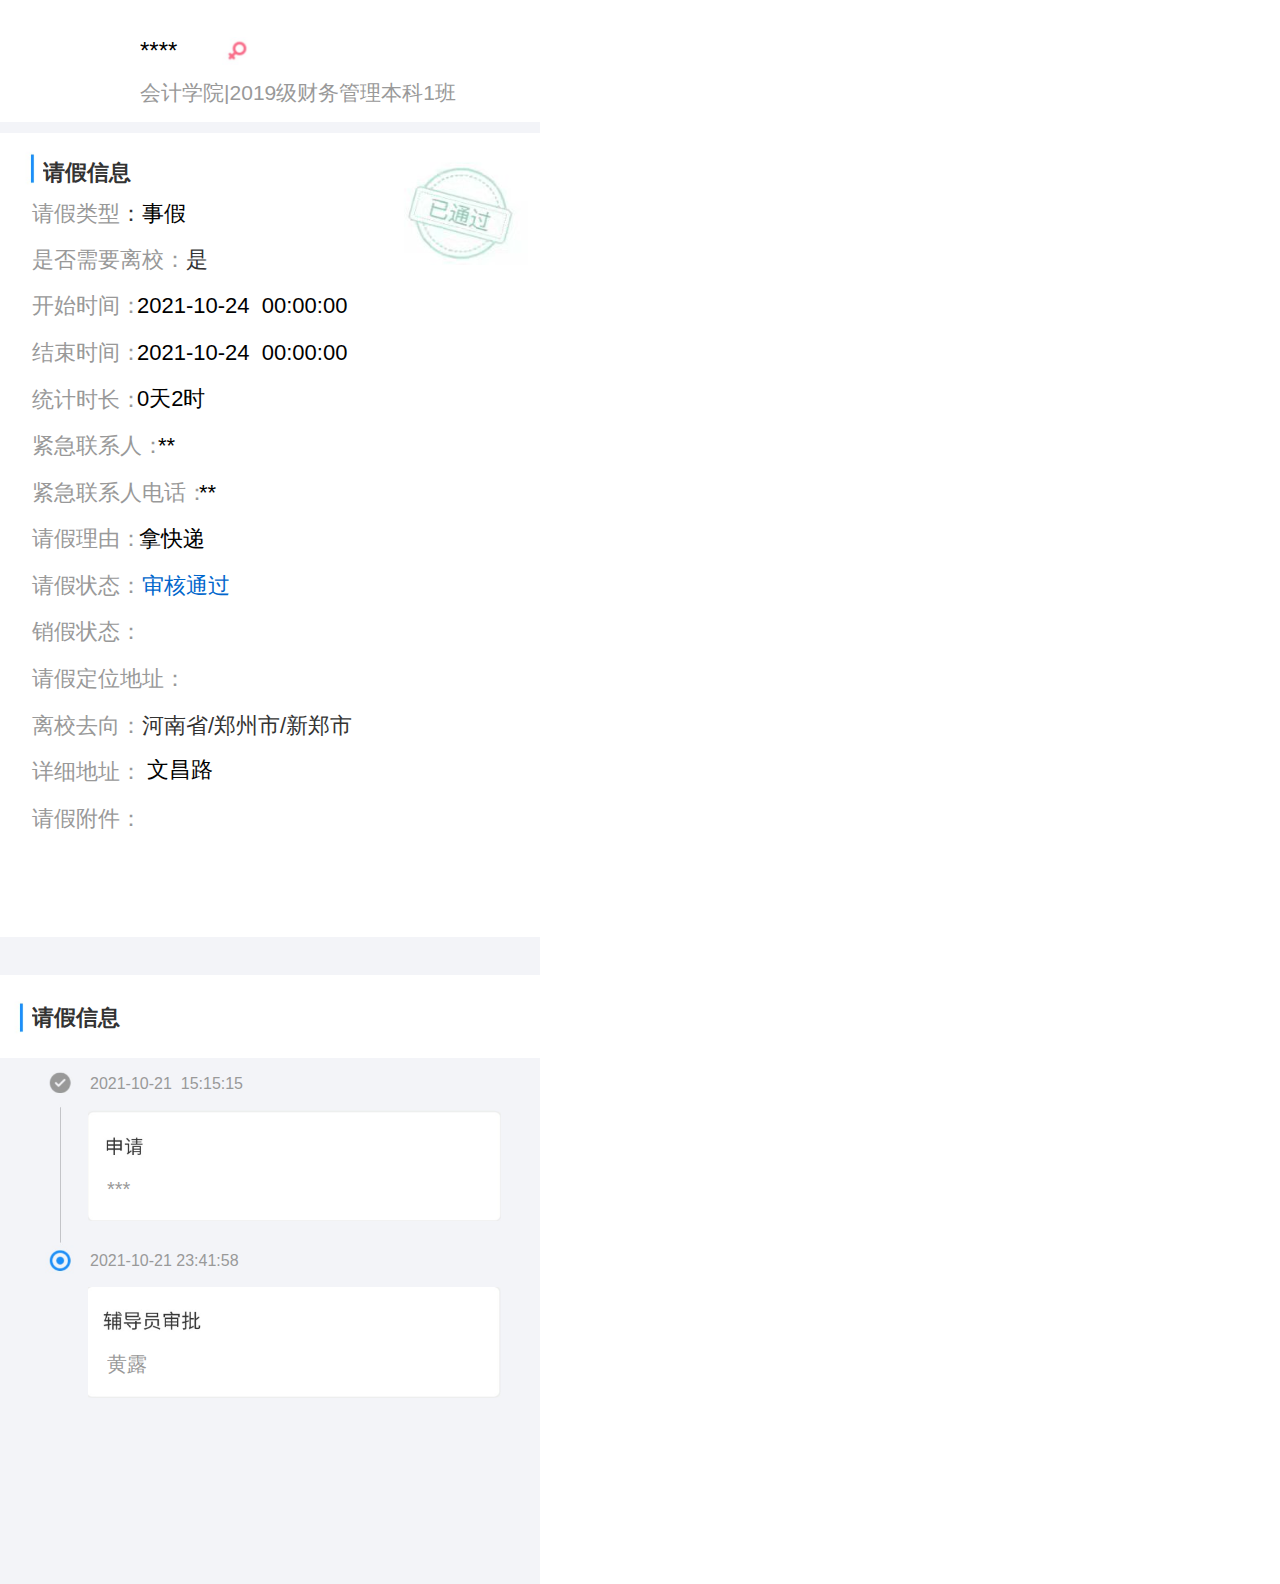
<file: page1.html>
﻿<!DOCTYPE html>
<html>
  <head>
    <title>page1</title>
    <meta http-equiv="X-UA-Compatible" content="IE=edge"/>
    <meta http-equiv="content-type" content="text/html; charset=utf-8"/>
    <meta name="viewport" content="width=540"/>
    <meta name="apple-mobile-web-app-capable" content="yes"/>
    <link href="resources/css/jquery-ui-themes.css" type="text/css" rel="stylesheet"/>
    <link href="resources/css/axure_rp_page.css" type="text/css" rel="stylesheet"/>
    <link href="data/styles.css" type="text/css" rel="stylesheet"/>
    <link href="files/page1/styles.css" type="text/css" rel="stylesheet"/>
    <script src="resources/scripts/jquery-1.7.1.min.js"></script>
    <script src="resources/scripts/jquery-ui-1.8.10.custom.min.js"></script>
    <script src="resources/scripts/axure/axQuery.js"></script>
    <script src="resources/scripts/axure/globals.js"></script>
    <script src="resources/scripts/axutils.js"></script>
    <script src="resources/scripts/axure/annotation.js"></script>
    <script src="resources/scripts/axure/axQuery.std.js"></script>
    <script src="resources/scripts/axure/doc.js"></script>
    <script src="data/document.js"></script>
    <script src="resources/scripts/messagecenter.js"></script>
    <script src="resources/scripts/axure/events.js"></script>
    <script src="resources/scripts/axure/recording.js"></script>
    <script src="resources/scripts/axure/action.js"></script>
    <script src="resources/scripts/axure/expr.js"></script>
    <script src="resources/scripts/axure/geometry.js"></script>
    <script src="resources/scripts/axure/flyout.js"></script>
    <script src="resources/scripts/axure/ie.js"></script>
    <script src="resources/scripts/axure/model.js"></script>
    <script src="resources/scripts/axure/repeater.js"></script>
    <script src="resources/scripts/axure/sto.js"></script>
    <script src="resources/scripts/axure/utils.temp.js"></script>
    <script src="resources/scripts/axure/variables.js"></script>
    <script src="resources/scripts/axure/drag.js"></script>
    <script src="resources/scripts/axure/move.js"></script>
    <script src="resources/scripts/axure/visibility.js"></script>
    <script src="resources/scripts/axure/style.js"></script>
    <script src="resources/scripts/axure/adaptive.js"></script>
    <script src="resources/scripts/axure/tree.js"></script>
    <script src="resources/scripts/axure/init.temp.js"></script>
    <script src="files/page1/data.js"></script>
    <script src="resources/scripts/axure/legacy.js"></script>
    <script src="resources/scripts/axure/viewer.js"></script>
    <script src="resources/scripts/axure/math.js"></script>
    <script type="text/javascript">
      $axure.utils.getTransparentGifPath = function() { return 'resources/images/transparent.gif'; };
      $axure.utils.getOtherPath = function() { return 'resources/Other.html'; };
      $axure.utils.getReloadPath = function() { return 'resources/reload.html'; };
    </script>
  </head>
  <body>
    <div id="base" class="">

      <!-- Unnamed (矩形) -->
      <div id="u0" class="ax_default box_1">
        <div id="u0_div" class=""></div>
        <!-- Unnamed () -->
        <div id="u1" class="text" style="display: none; visibility: hidden">
          <p><span></span></p>
        </div>
      </div>

      <!-- Unnamed (矩形) -->
      <div id="u2" class="ax_default label">
        <div id="u2_div" class=""></div>
        <!-- Unnamed () -->
        <div id="u3" class="text" style="visibility: visible;">
          <p><span>请假信息</span></p>
        </div>
      </div>

      <!-- Unnamed (矩形) -->
      <div id="u4" class="ax_default label">
        <div id="u4_div" class=""></div>
        <!-- Unnamed () -->
        <div id="u5" class="text" style="visibility: visible;">
          <p><span>结束时间：</span></p>
        </div>
      </div>

      <!-- Unnamed (矩形) -->
      <div id="u6" class="ax_default label">
        <div id="u6_div" class=""></div>
        <!-- Unnamed () -->
        <div id="u7" class="text" style="visibility: visible;">
          <p><span>开始时间：</span></p>
        </div>
      </div>

      <!-- Unnamed (矩形) -->
      <div id="u8" class="ax_default label">
        <div id="u8_div" class=""></div>
        <!-- Unnamed () -->
        <div id="u9" class="text" style="visibility: visible;">
          <p><span style="color:#999999;">请假类型</span><span>：</span><span style="color:#000000;">事假</span></p>
        </div>
      </div>

      <!-- Unnamed (矩形) -->
      <div id="u10" class="ax_default label">
        <div id="u10_div" class=""></div>
        <!-- Unnamed () -->
        <div id="u11" class="text" style="visibility: visible;">
          <p><span style="color:#999999;">是否需要离校：</span><span>是</span></p>
        </div>
      </div>

      <!-- Unnamed (矩形) -->
      <div id="u12" class="ax_default label">
        <div id="u12_div" class=""></div>
        <!-- Unnamed () -->
        <div id="u13" class="text" style="visibility: visible;">
          <p><span>统计时长：</span></p>
        </div>
      </div>

      <!-- Unnamed (矩形) -->
      <div id="u14" class="ax_default label">
        <div id="u14_div" class=""></div>
        <!-- Unnamed () -->
        <div id="u15" class="text" style="visibility: visible;">
          <p><span>请假定位地址：</span></p>
        </div>
      </div>

      <!-- Unnamed (矩形) -->
      <div id="u16" class="ax_default label">
        <div id="u16_div" class=""></div>
        <!-- Unnamed () -->
        <div id="u17" class="text" style="visibility: visible;">
          <p><span>销假状态：</span></p>
        </div>
      </div>

      <!-- Unnamed (矩形) -->
      <div id="u18" class="ax_default label">
        <div id="u18_div" class=""></div>
        <!-- Unnamed () -->
        <div id="u19" class="text" style="visibility: visible;">
          <p><span>紧急联系人：</span></p>
        </div>
      </div>

      <!-- Unnamed (矩形) -->
      <div id="u20" class="ax_default label">
        <div id="u20_div" class=""></div>
        <!-- Unnamed () -->
        <div id="u21" class="text" style="visibility: visible;">
          <p><span style="color:#999999;">请假状态：</span><span style="color:#0066CC;">审核通过</span></p>
        </div>
      </div>

      <!-- Unnamed (矩形) -->
      <div id="u22" class="ax_default label">
        <div id="u22_div" class=""></div>
        <!-- Unnamed () -->
        <div id="u23" class="text" style="visibility: visible;">
          <p><span>请假理由：</span></p>
        </div>
      </div>

      <!-- Unnamed (矩形) -->
      <div id="u24" class="ax_default label">
        <div id="u24_div" class=""></div>
        <!-- Unnamed () -->
        <div id="u25" class="text" style="visibility: visible;">
          <p><span>详细地址：</span></p>
        </div>
      </div>

      <!-- Unnamed (矩形) -->
      <div id="u26" class="ax_default label">
        <div id="u26_div" class=""></div>
        <!-- Unnamed () -->
        <div id="u27" class="text" style="visibility: visible;">
          <p><span style="color:#999999;">离校去向：</span><span>河南省/郑州市/新郑市</span></p>
        </div>
      </div>

      <!-- Unnamed (矩形) -->
      <div id="u28" class="ax_default label">
        <div id="u28_div" class=""></div>
        <!-- Unnamed () -->
        <div id="u29" class="text" style="visibility: visible;">
          <p><span>请假附件：</span></p>
        </div>
      </div>

      <!-- Unnamed (矩形) -->
      <div id="u30" class="ax_default box_1">
        <div id="u30_div" class=""></div>
        <!-- Unnamed () -->
        <div id="u31" class="text" style="display: none; visibility: hidden">
          <p><span></span></p>
        </div>
      </div>

      <!-- Unnamed (矩形) -->
      <div id="u32" class="ax_default box_1">
        <div id="u32_div" class=""></div>
        <!-- Unnamed () -->
        <div id="u33" class="text" style="display: none; visibility: hidden">
          <p><span></span></p>
        </div>
      </div>

      <!-- Unnamed (矩形) -->
      <div id="u34" class="ax_default box_1">
        <div id="u34_div" class=""></div>
        <!-- Unnamed () -->
        <div id="u35" class="text" style="display: none; visibility: hidden">
          <p><span></span></p>
        </div>
      </div>

      <!-- Unnamed (矩形) -->
      <div id="u36" class="ax_default label">
        <div id="u36_div" class=""></div>
        <!-- Unnamed () -->
        <div id="u37" class="text" style="visibility: visible;">
          <p><span>请假信息</span></p>
        </div>
      </div>

      <!-- Unnamed (垂直线) -->
      <div id="u38" class="ax_default line">
        <img id="u38_img" class="img " src="images/page1/u38.png"/>
        <!-- Unnamed () -->
        <div id="u39" class="text" style="display: none; visibility: hidden">
          <p><span></span></p>
        </div>
      </div>

      <!-- Unnamed (矩形) -->
      <div id="u40" class="ax_default label">
        <div id="u40_div" class=""></div>
        <!-- Unnamed () -->
        <div id="u41" class="text" style="display: none; visibility: hidden">
          <p><span></span></p>
        </div>
      </div>

      <!-- Unnamed (矩形) -->
      <div id="u42" class="ax_default label">
        <div id="u42_div" class=""></div>
        <!-- Unnamed () -->
        <div id="u43" class="text" style="visibility: visible;">
          <p><span>会计学院|2019级财务管理本科1班</span></p>
        </div>
      </div>

      <!-- Unnamed (文本框) -->
      <div id="u44" class="ax_default text_field">
        <input id="u44_input" type="text" value="2021-10-24&nbsp; 00:00:00"/>
      </div>

      <!-- Unnamed (文本框) -->
      <div id="u45" class="ax_default text_field">
        <input id="u45_input" type="text" value="2021-10-24&nbsp; 00:00:00"/>
      </div>

      <!-- Unnamed (文本框) -->
      <div id="u46" class="ax_default text_field">
        <input id="u46_input" type="text" value="**"/>
      </div>

      <!-- Unnamed (文本框) -->
      <div id="u47" class="ax_default text_field">
        <input id="u47_input" type="text" value="拿快递"/>
      </div>

      <!-- Unnamed (文本框) -->
      <div id="u48" class="ax_default text_field">
        <input id="u48_input" type="text" value=""/>
      </div>

      <!-- Unnamed (文本框) -->
      <div id="u49" class="ax_default text_field">
        <input id="u49_input" type="text" value=""/>
      </div>

      <!-- Unnamed (文本框) -->
      <div id="u50" class="ax_default text_field">
        <input id="u50_input" type="text" value="0天2时"/>
      </div>

      <!-- Unnamed (文本框) -->
      <div id="u51" class="ax_default text_field">
        <input id="u51_input" type="text" value="****"/>
      </div>

      <!-- Unnamed (图片) -->
      <div id="u52" class="ax_default image">
        <img id="u52_img" class="img " src="images/page1/u52.png"/>
        <!-- Unnamed () -->
        <div id="u53" class="text" style="display: none; visibility: hidden">
          <p><span></span></p>
        </div>
      </div>

      <!-- Unnamed (矩形) -->
      <div id="u54" class="ax_default box_3">
        <div id="u54_div" class=""></div>
        <!-- Unnamed () -->
        <div id="u55" class="text" style="display: none; visibility: hidden">
          <p><span></span></p>
        </div>
      </div>

      <!-- Unnamed (图片) -->
      <div id="u56" class="ax_default image">
        <img id="u56_img" class="img " src="images/page1/u56.png"/>
        <!-- Unnamed () -->
        <div id="u57" class="text" style="display: none; visibility: hidden">
          <p><span></span></p>
        </div>
      </div>

      <!-- Unnamed (矩形) -->
      <div id="u58" class="ax_default box_3">
        <div id="u58_div" class=""></div>
        <!-- Unnamed () -->
        <div id="u59" class="text" style="display: none; visibility: hidden">
          <p><span></span></p>
        </div>
      </div>

      <!-- Unnamed (图片) -->
      <div id="u60" class="ax_default image">
        <img id="u60_img" class="img " src="images/page1/u56.png"/>
        <!-- Unnamed () -->
        <div id="u61" class="text" style="display: none; visibility: hidden">
          <p><span></span></p>
        </div>
      </div>

      <!-- Unnamed (矩形) -->
      <div id="u62" class="ax_default box_3">
        <div id="u62_div" class=""></div>
        <!-- Unnamed () -->
        <div id="u63" class="text" style="display: none; visibility: hidden">
          <p><span></span></p>
        </div>
      </div>

      <!-- Unnamed (图片) -->
      <div id="u64" class="ax_default image">
        <img id="u64_img" class="img " src="images/page1/u64.png"/>
        <!-- Unnamed () -->
        <div id="u65" class="text" style="display: none; visibility: hidden">
          <p><span></span></p>
        </div>
      </div>

      <!-- Unnamed (图片) -->
      <div id="u66" class="ax_default image">
        <img id="u66_img" class="img " src="images/page1/u66.png"/>
        <!-- Unnamed () -->
        <div id="u67" class="text" style="display: none; visibility: hidden">
          <p><span></span></p>
        </div>
      </div>

      <!-- Unnamed (图片) -->
      <div id="u68" class="ax_default image">
        <img id="u68_img" class="img " src="images/page1/u68.png"/>
        <!-- Unnamed () -->
        <div id="u69" class="text" style="display: none; visibility: hidden">
          <p><span></span></p>
        </div>
      </div>

      <!-- Unnamed (图片) -->
      <div id="u70" class="ax_default image">
        <img id="u70_img" class="img " src="images/page1/u70.png"/>
        <!-- Unnamed () -->
        <div id="u71" class="text" style="display: none; visibility: hidden">
          <p><span></span></p>
        </div>
      </div>

      <!-- Unnamed (文本框) -->
      <div id="u72" class="ax_default text_field">
        <input id="u72_input" type="text" value="2021-10-21&nbsp; 15:15:15"/>
      </div>

      <!-- Unnamed (文本框) -->
      <div id="u73" class="ax_default text_field">
        <input id="u73_input" type="text" value="2021-10-21 23:41:58"/>
      </div>

      <!-- Unnamed (图片) -->
      <div id="u74" class="ax_default image">
        <img id="u74_img" class="img " src="images/page1/u68.png"/>
        <!-- Unnamed () -->
        <div id="u75" class="text" style="display: none; visibility: hidden">
          <p><span></span></p>
        </div>
      </div>

      <!-- Unnamed (文本框) -->
      <div id="u76" class="ax_default text_field">
        <input id="u76_input" type="text" value="***"/>
      </div>

      <!-- Unnamed (文本框) -->
      <div id="u77" class="ax_default text_field">
        <input id="u77_input" type="text" value="黄露"/>
      </div>

      <!-- Unnamed (图片) -->
      <div id="u78" class="ax_default image">
        <img id="u78_img" class="img " src="images/page1/u78.png"/>
        <!-- Unnamed () -->
        <div id="u79" class="text" style="display: none; visibility: hidden">
          <p><span></span></p>
        </div>
      </div>

      <!-- Unnamed (矩形) -->
      <div id="u80" class="ax_default label">
        <div id="u80_div" class=""></div>
        <!-- Unnamed () -->
        <div id="u81" class="text" style="visibility: visible;">
          <p><span>紧急联系人电话：</span></p>
        </div>
      </div>

      <!-- Unnamed (文本框) -->
      <div id="u82" class="ax_default text_field">
        <input id="u82_input" type="text" value="**"/>
      </div>

      <!-- Unnamed (图片) -->
      <div id="u83" class="ax_default image">
        <img id="u83_img" class="img " src="images/page1/u83.png"/>
        <!-- Unnamed () -->
        <div id="u84" class="text" style="display: none; visibility: hidden">
          <p><span></span></p>
        </div>
      </div>

      <!-- Unnamed (文本框) -->
      <div id="u85" class="ax_default text_field">
        <input id="u85_input" type="text" value="文昌路"/>
      </div>
    </div>
  </body>
</html>
</file>
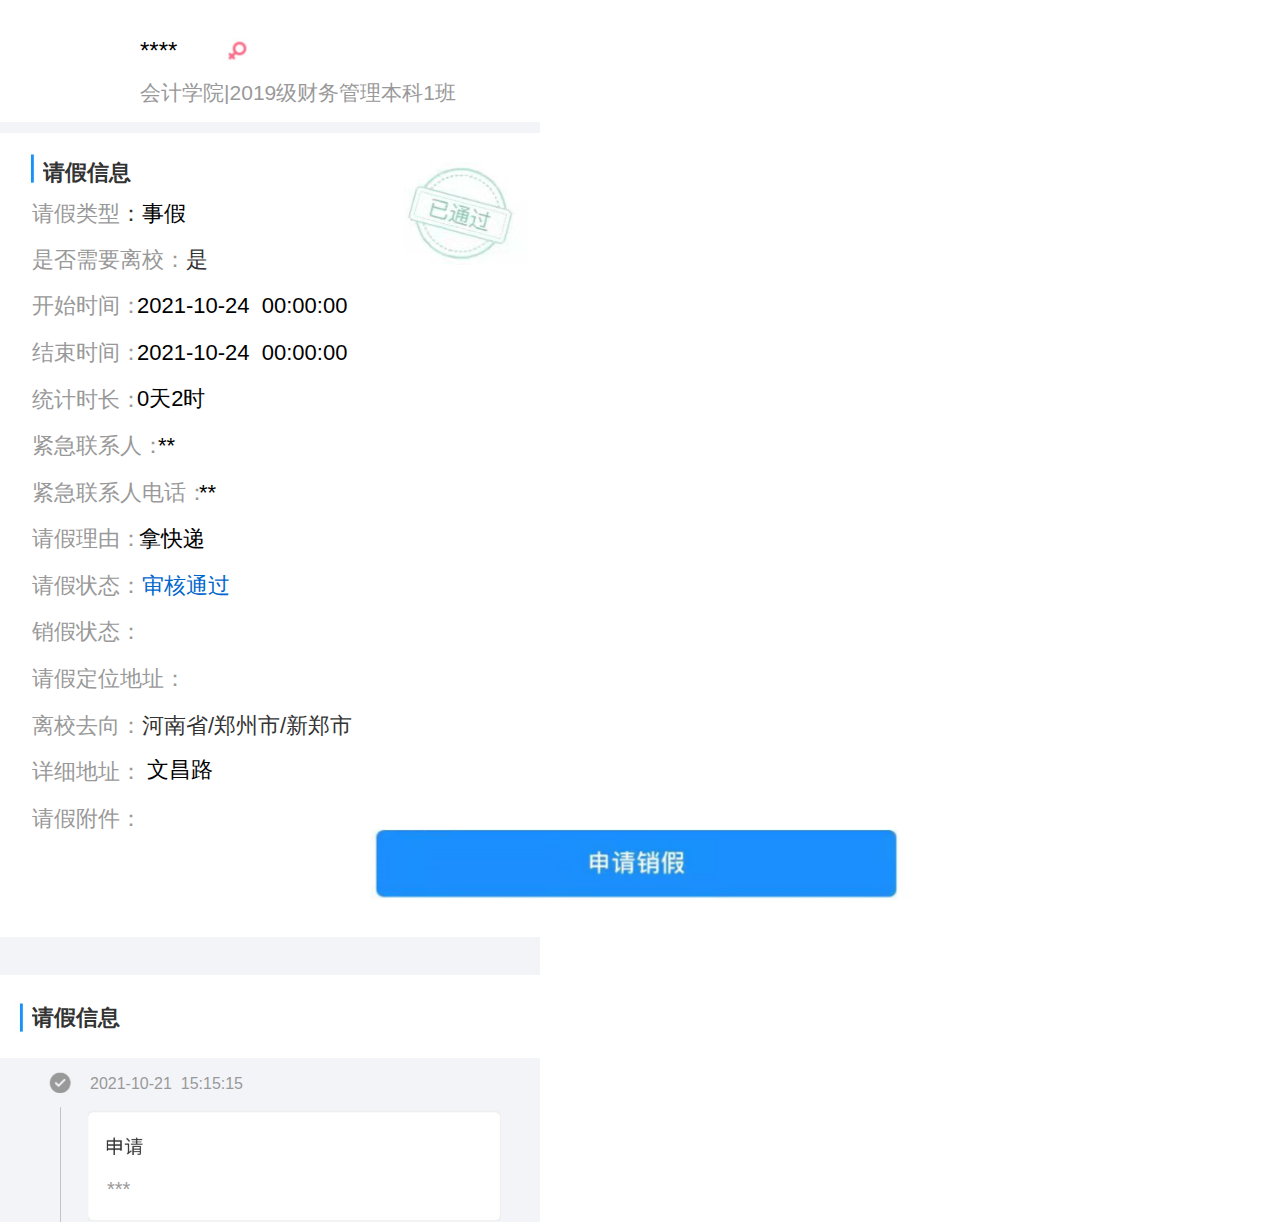
<file: page2.html>
﻿<!DOCTYPE html>
<html>
  <head>
    <title>page2</title>
    <meta http-equiv="X-UA-Compatible" content="IE=edge"/>
    <meta http-equiv="content-type" content="text/html; charset=utf-8"/>
    <meta name="viewport" content="width=540"/>
    <meta name="apple-mobile-web-app-capable" content="yes"/>
    <link href="resources/css/jquery-ui-themes.css" type="text/css" rel="stylesheet"/>
    <link href="resources/css/axure_rp_page.css" type="text/css" rel="stylesheet"/>
    <link href="data/styles.css" type="text/css" rel="stylesheet"/>
    <link href="files/page2/styles.css" type="text/css" rel="stylesheet"/>
    <script src="resources/scripts/jquery-1.7.1.min.js"></script>
    <script src="resources/scripts/jquery-ui-1.8.10.custom.min.js"></script>
    <script src="resources/scripts/axure/axQuery.js"></script>
    <script src="resources/scripts/axure/globals.js"></script>
    <script src="resources/scripts/axutils.js"></script>
    <script src="resources/scripts/axure/annotation.js"></script>
    <script src="resources/scripts/axure/axQuery.std.js"></script>
    <script src="resources/scripts/axure/doc.js"></script>
    <script src="data/document.js"></script>
    <script src="resources/scripts/messagecenter.js"></script>
    <script src="resources/scripts/axure/events.js"></script>
    <script src="resources/scripts/axure/recording.js"></script>
    <script src="resources/scripts/axure/action.js"></script>
    <script src="resources/scripts/axure/expr.js"></script>
    <script src="resources/scripts/axure/geometry.js"></script>
    <script src="resources/scripts/axure/flyout.js"></script>
    <script src="resources/scripts/axure/ie.js"></script>
    <script src="resources/scripts/axure/model.js"></script>
    <script src="resources/scripts/axure/repeater.js"></script>
    <script src="resources/scripts/axure/sto.js"></script>
    <script src="resources/scripts/axure/utils.temp.js"></script>
    <script src="resources/scripts/axure/variables.js"></script>
    <script src="resources/scripts/axure/drag.js"></script>
    <script src="resources/scripts/axure/move.js"></script>
    <script src="resources/scripts/axure/visibility.js"></script>
    <script src="resources/scripts/axure/style.js"></script>
    <script src="resources/scripts/axure/adaptive.js"></script>
    <script src="resources/scripts/axure/tree.js"></script>
    <script src="resources/scripts/axure/init.temp.js"></script>
    <script src="files/page2/data.js"></script>
    <script src="resources/scripts/axure/legacy.js"></script>
    <script src="resources/scripts/axure/viewer.js"></script>
    <script src="resources/scripts/axure/math.js"></script>
    <script type="text/javascript">
      $axure.utils.getTransparentGifPath = function() { return 'resources/images/transparent.gif'; };
      $axure.utils.getOtherPath = function() { return 'resources/Other.html'; };
      $axure.utils.getReloadPath = function() { return 'resources/reload.html'; };
    </script>
  </head>
  <body>
    <div id="base" class="">

      <!-- Unnamed (内联框架) -->
      <div id="u86" class="ax_default">
        <iframe id="u86_input" scrolling="auto" frameborder="0" webkitallowfullscreen mozallowfullscreen allowfullscreen></iframe>
      </div>

      <!-- Unnamed (动态面板) -->
      <div id="u87" class="ax_default">
        <div id="u87_state0" class="panel_state" data-label="State1">
          <div id="u87_state0_content" class="panel_state_content">

            <!-- Unnamed (图片) -->
            <div id="u88" class="ax_default image selected">
              <img id="u88_img" class="img " src="images/page2/u88.png"/>
              <!-- Unnamed () -->
              <div id="u89" class="text" style="display: none; visibility: hidden">
                <p><span></span></p>
              </div>
            </div>
          </div>
        </div>
      </div>
    </div>
  </body>
</html>
</file>
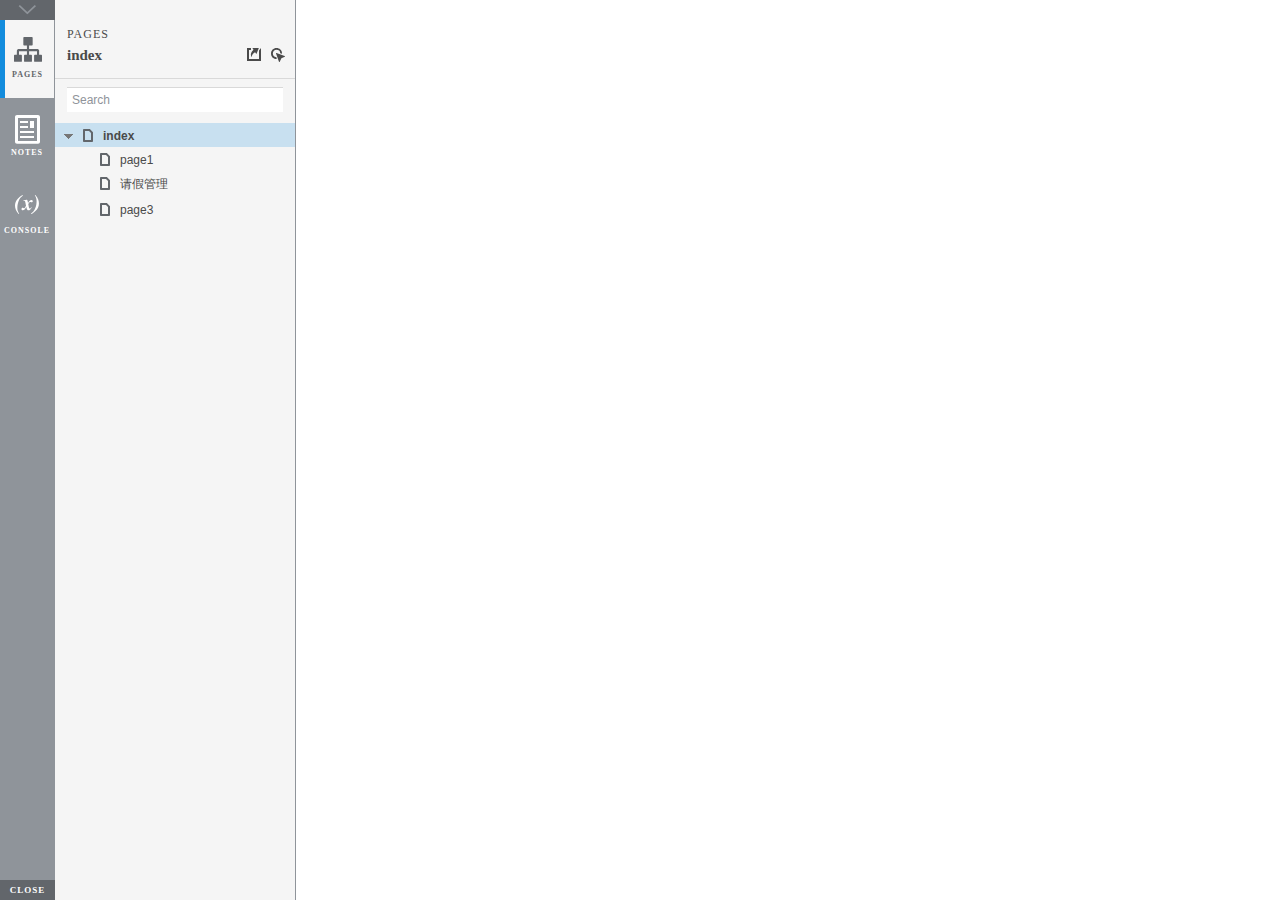
<file: start.html>
﻿<!DOCTYPE html>
<html xmlns="http://www.w3.org/1999/xhtml" xml:lang="en" lang="en">
<head>
    <title>Untitled Document</title>
    <meta http-equiv="X-UA-Compatible" content="IE=edge"/>
    <meta http-equiv="content-type" content="text/html; charset=utf-8" />
    <meta name="viewport" content="width=device-width, initial-scale=1.0" />
    <meta name="apple-mobile-web-app-capable" content="yes" />
    <link type="text/css" href="resources/css/reset.css" rel="Stylesheet" />
    <link type="text/css" href="resources/css/default.css" rel="Stylesheet" />
    <!--<link href='https://fonts.googleapis.com/css?family=Nunito:300' rel='stylesheet' type='text/css'>-->

    <script type="text/javascript">
        if (location.href.toString().indexOf('file://localhost/') == 0) {
            location.href = location.href.toString().replace('file://localhost/', 'file:///');
        }
    </script>

    <script type="text/javascript" src="resources/scripts/jquery-1.7.1.min.js"></script>
    <script type="text/javascript" src="resources/scripts/player/splitter.js"></script>
    <script type="text/javascript" src="resources/scripts/axutils.js"></script>
    <script type="text/javascript" src="resources/scripts/player/axplayer.js"></script>
    <script type="text/javascript" src="resources/scripts/messagecenter.js"></script>
    <script type="text/javascript" src="data/document.js"></script>
    <style type="text/css">

#outerContainer {
	width:1000px;
	height:1500px;
}

.vsplitbar {
    width: 3px;
    /*background: #B9B9B9;*/
    border-right: 1px solid #8f949a;
}

.vsplitbar:hover, .vsplitbar.active {
    background: #8f949a;
}

#rightPanel {
    background-color: White;
}

/*#leftPanel {
    min-width: 120px;
}*/

.splitterMask {
   position:absolute;
   top: 0;
   left: 0;
   width: 100%;
   height: 100%;
   overflow: hidden;
   background-image: url(resources/images/transparent.gif);
   z-index: 20000;
}

    </style>
    <script type="text/javascript" language="JavaScript"><!--
        var SITEMAP_COLLAPSE_VAR_NAME = 'c';
        var PLUGIN_VAR_NAME = 'g';
        var FOOTNOTES_VAR_NAME = 'fn';
        var ADAPTIVE_VIEW_VAR_NAME = 'view';
        var lastLeftPanelWidth = 295;
        var toolBarOnly = true;

        // isolate scope
        (function() {
            setUpController();
            
            var configuration = $axure.document.configuration;
            var _settings = {};
            _settings.projectId = configuration.prototypeId;
            _settings.isAxshare = configuration.isAxshare;
            _settings.loadFeedbackPlugin = configuration.loadFeedbackPlugin;
            var cHash = getHashStringVar(SITEMAP_COLLAPSE_VAR_NAME);
            _settings.startCollapsed = cHash == "1";
            if(cHash == "2") closePlayer();
            var gHash = getHashStringVar(PLUGIN_VAR_NAME);
            if(gHash == "") gHash = 1;
            _settings.startPluginGid = gHash;

            $axure.player.settings = _settings;

            $(window).bind('load', function() {
                if(CHROME_5_LOCAL && !$('body').attr('pluginDetected')) {
                    window.location = 'resources/chrome/chrome.html';
                }
            });

            $(document).ready(function() {
                $axure.page.bind('load.start', mainFrame_onload);
                $axure.messageCenter.addMessageListener(messageCenter_message);

                $(document).on('pluginShown', function (event, data) {
                    setVarInCurrentUrlHash('g', data ? data : '');
                });

                $(document).on('pluginCreated', function(event, data) {
                    if($axure.player.settings.startPluginGid == data) {
                        $axure.player.showPlugin(data);
                    }
                });

                if($axure.player.settings.loadFeedbackPlugin) {
                    if($axure.player.settings.isAxshare) {
                        $axure.utils.loadJS('/Scripts/plugins/feedback/feedback8.js');
                    } else {
                        $axure.utils.loadJS('http://share.axure.com/Scripts/plugins/feedback/feedback8.js');
                    }
                }

                if(navigator.userAgent.indexOf("MSIE") >= 0) $('#outerContainer').width('100%');
                initialize();
                if($axure.player.settings.startCollapsed) $('#outerContainer').splitter({ sizeLeft: 0 });
                else $('#outerContainer').splitter({ sizeLeft: lastLeftPanelWidth });
                $('#leftPanel').width(lastLeftPanelWidth);
                
                $(window).resize(function() { resizeContent(); });

                $('#maximizePanelContainer').hide();

                initializeLogo();

                $(window).resize();
                resizeContent();
                
                $axure.player.collapseToBar();

                if($axure.player.settings.startCollapsed) {
                    collapse();
                    $('#leftPanel').width(0);
                }

                if(MOBILE_DEVICE) {
                    $('#interfaceControlFrameMinimizeContainer').height('45px');
                    $('#interfaceControlFrameMinimizeContainer a').height('45px');
                    $('#interfaceControlFrameHeaderContainer').css('margin-top','45px');
                    $('#interfaceControlFrameCloseContainer a').css('padding','10px 0px');
                    $('#maximizePanelContainer').height('45px');//.css('top','inherit').css('bottom','0px');

                    $('body').removeClass('hashover');

                    if(IOS) {
                        $('#rightPanel').css('overflow', 'auto').css('-webkit-overflow-scrolling', 'touch').css('-ms-overflow-x', 'hidden');

                        window.addEventListener("orientationchange", function() {
                            var viewport = document.querySelector("meta[name=viewport]");
                            //so iOS doesn't zoom when switching back to portrait
                            viewport.setAttribute('content', 'width=device-width, initial-scale=1.0, maximum-scale=1.0');
                            viewport.setAttribute('content', 'width=device-width, initial-scale=1.0');
                            resizeContent();
                        }, false);

                        $axure.page.bind('load.start', function() {
                            resizeContent();
                        });
                    }
                }

            });

            function initialize() {
                var legacyQString = getQueryString("Page");
                if (legacyQString.length > 0) {
                    location.href = location.href.substring(0, location.href.indexOf("?")) + "#p=" + legacyQString;
                    return;
                }

                var mainFrame = document.getElementById("mainFrame");
                mainFrame.contentWindow.location.href = getInitialUrl();
            }

            function initializeLogo() {
                if($axure.document.configuration.logoImagePath) {
                    var image = new Image();
                    image.onload = function() {
                        $('#logoImage').css('max-width', this.width + 'px');
                        $axure.player.resizeContent();
                    };
                    image.src = $axure.document.configuration.logoImagePath;
                
                    $('#interfaceControlFrameLogoImageContainer').html('<img id="logoImage" src="" />');
                    $('#logoImage').attr('src', $axure.document.configuration.logoImagePath).load(function() { resizeContent(); });
                } else $('#interfaceControlFrameLogoImageContainer').hide();

                if ($axure.document.configuration.logoImageCaption) {
                    $('#interfaceControlFrameLogoCaptionContainer').html($axure.document.configuration.logoImageCaption);
                } else $('#interfaceControlFrameLogoCaptionContainer').hide();

                if(!$('#interfaceControlFrameLogoImageContainer').is(':visible') && !$('#interfaceControlFrameLogoCaptionContainer').is(':visible')) {
                    $('#interfaceControlFrameLogoContainer').hide();
                }
            }

            var resizeContent = $axure.player.resizeContent = function() {
                var newHeight = $(window).height();
                var newWidth = $(window).width();

                var controlContainerHeight = newHeight;// - 30;
                if($('#interfaceControlFrameLogoContainer').is(':visible')) controlContainerHeight -= $('#interfaceControlFrameLogoContainer').outerHeight();// + 16;

                $('#outerContainer').height(newHeight).width(newWidth);
                $('.vsplitbar').height(newHeight);
                $('#leftPanel').height(newHeight);
                $('#interfaceControlFrame').height(newHeight);
                $('#interfaceControlFrameContainer').height(newHeight);
                $('#interfaceControlFrameHostContainer').height(controlContainerHeight);

                $('#rightPanel').height(newHeight);
                $('#mainFrame').height(newHeight);

                if($('#leftPanel').is(':visible')) $('#rightPanel').width($(window).width() - $('#leftPanel').width() - 1);// $('.vsplitbar').width());
                else $('#rightPanel').width($(window).width());

                $(document).trigger('ContainerHeightChange',[controlContainerHeight]);

                if(MOBILE_DEVICE) {
                    if(!(getHashStringVar(ADAPTIVE_VIEW_VAR_NAME).length > 0)) $axure.messageCenter.postMessage('setAdaptiveViewForSize', {'width':newWidth, 'height':$('#rightPanel').height()});
                }
            }

            var collapseToBar = $axure.player.collapseToBar = function() {
                lastLeftPanelWidth = $('#leftPanel').width();
                $('#leftPanel').width('55px');
                $('.vsplitbar').hide();
                $('#rightPanel').width($(window).width() - $('#leftPanel').width());
                $(window).resize();
                $('#outerContainer').trigger('resize');
                toolBarOnly = true;
            }

            var expandFromBar = $axure.player.expandFromBar = function() {
                if($('.vsplitbar').is(':visible')) return;

                $('#leftPanel').width(lastLeftPanelWidth);
                $('.vsplitbar').show();
                $('#rightPanel').width($(window).width() - $('#leftPanel').width() - 1);// $('.vsplitbar').width());
                $(window).resize();
                $('#outerContainer').trigger('resize');
                toolBarOnly = false;
            }

        })();

        function messageCenter_message(message, data) {
            if(message == 'expandFrame') expand();
            else if(message == 'getCollapseFrameOnLoad' && $axure.player.settings.startCollapsed && !MOBILE_DEVICE) $axure.messageCenter.postMessage('collapseFrameOnLoad');
        }

        
        function getInitialUrl() {
            var pageName = getHashStringVar("p");
            if(pageName.length > 0) return pageName + ".html";
            else {
                var url = getFirstPageUrl($axure.document.sitemap.rootNodes);
                return (url ? url : "about:blank");
            }
        }

        function getFirstPageUrl(nodes) {
            for (var i = 0; i < nodes.length; i++) {
                var node = nodes[i];
                if (node.url) return node.url;
                else {
                    var hasChildren = (node.children && node.children.length > 0);
                    if (hasChildren) {
                        var url = getFirstPageUrl(node.children);
                        if (url) return url;
                    }
                }
            }
            return null;
        }

        function closePlayer() {
            if($axure.page.location) window.location.href = $axure.page.location;
            else {
                var pageFile = getInitialUrl();
                var currentLocation = window.location.toString();
                window.location.href = currentLocation.substr(0, currentLocation.lastIndexOf("/") + 1) + pageFile;
            }
        }

        function replaceHash(newHash) {
            var currentLocWithoutHash = window.location.toString().split('#')[0];

            //We use replace so that every hash change doesn't get appended to the history stack.
            //We use replaceState in browsers that support it, else replace the location
            if(typeof window.history.replaceState != 'undefined') {
                try {
                    //Chrome 45 (Version 45.0.2454.85 m) started throwing an error here when generated locally (this only happens with sitemap open) which broke all interactions.
                    //try catch breaks the url adjusting nicely when the sitemap is open, but all interactions and forward and back buttons work.
                    //Uncaught SecurityError: Failed to execute 'replaceState' on 'History': A history state object with URL 'file:///C:/Users/Ian/Documents/Axure/HTML/Untitled/start.html#p=home' cannot be created in a document with origin 'null'.
                    window.history.replaceState(null, null, currentLocWithoutHash + newHash);
                } catch(ex) {}
            } else {
                window.location.replace(currentLocWithoutHash + newHash);
            }
        }

        function collapse() {
            setVarInCurrentUrlHash('c', 1);
            if(!toolBarOnly) lastLeftPanelWidth = $('#leftPanel').width();

            $('#maximizePanelContainer').show();
            $('#leftPanel').hide();
            $('.vsplitbar').hide();
            $('#rightPanel').width($(window).width());
            $(window).resize();
            $('#outerContainer').trigger('resize');

            $(document).trigger('sidebarCollapse');

            if(MOBILE_DEVICE) {
                $('#maximizePanelContainer').animate({
                    top:$('#rightPanel').height() - $('#maximizePanelContainer').height()
                }, 300, 'swing', function() {
                    $('#maximizePanelContainer').css('top', 'inherit').css('bottom', '0px');
                });
            }
        }

        function expand() {
            if(MOBILE_DEVICE) {
                $('#maximizePanelContainer').css('top', '0px').css('bottom', 'inherit');
            }

            deleteVarFromCurrentUrlHash('c');
            $('#maximizePanelContainer').hide();
            $('#leftPanel').width(lastLeftPanelWidth);
            $('#leftPanel').show();
            if(!toolBarOnly) {
                $('.vsplitbar').show();
                $('#rightPanel').width($(window).width() - $('#leftPanel').width() - 1);
            } else {
                $axure.player.collapseToBar();
            }
            $(window).resize();
            $('#outerContainer').trigger('resize');

            $(document).trigger('sidebarExpanded');
        }


        function mainFrame_onload() {
            if($axure.page.pageName) document.title = $axure.page.pageName;
        }

        function getQueryString(query) {
            var qstring = self.location.href.split("?");
            if(qstring.length < 2) return "";
            return GetParameter(qstring, query);
        }
        
        function GetParameter(qstring, query) {
            var prms = qstring[1].split("&");
            var frmelements = new Array();
            var currprmeter, querystr = "";

            for(var i = 0; i < prms.length; i++) {
                currprmeter = prms[i].split("=");
                frmelements[i] = new Array();
                frmelements[i][0] = currprmeter[0];
                frmelements[i][1] = currprmeter[1];
            }

            for(j = 0; j < frmelements.length; j++) {
                if(frmelements[j][0].toLowerCase() == query.toLowerCase()) {
                    querystr = frmelements[j][1];
                    break;
                }
            }
            return querystr;
        }
        
        function getHashStringVar(query) {
            var qstring = self.location.href.split("#");
            if(qstring.length < 2) return "";
            return GetParameter(qstring, query);
        }

        function setHashStringVar(currentHash, varName, varVal) {
            var varWithEqual = varName + '=';
            var poundVarWithEqual = varVal === '' ? '' :  '#' + varName + '=' + varVal;
            var ampVarWithEqual = varVal === '' ? '' :  '&' + varName + '=' + varVal;
            var hashToSet = '';

            var pageIndex = currentHash.indexOf('#' + varWithEqual);
            if(pageIndex == -1) pageIndex = currentHash.indexOf('&' + varWithEqual);
            if(pageIndex != -1) {
                var newHash = currentHash.substring(0, pageIndex);

                newHash = newHash == '' ? poundVarWithEqual : newHash + ampVarWithEqual;

                var ampIndex = currentHash.indexOf('&', pageIndex + 1);
                if(ampIndex != -1) {
                    newHash = newHash == '' ? '#' + currentHash.substring(ampIndex + 1) : newHash + currentHash.substring(ampIndex);
                }
                hashToSet = newHash;
            } else if(currentHash.indexOf('#') != -1) {
                hashToSet = currentHash + ampVarWithEqual;
            } else {
                hashToSet = poundVarWithEqual;
            }

            if(hashToSet != '' || varVal == '') {
                return hashToSet;
            }

            return null;
        }

        function setVarInCurrentUrlHash(varName, varVal) {
            var newHash = setHashStringVar(window.location.hash, varName, varVal);

            if(newHash != null) {
                replaceHash(newHash);
            }
        }

        function deleteHashStringVar(currentHash, varName) {
            var varWithEqual = varName + '=';

            var pageIndex = currentHash.indexOf('#' + varWithEqual);
            if(pageIndex == -1) pageIndex = currentHash.indexOf('&' + varWithEqual);
            if(pageIndex != -1) {
                var newHash = currentHash.substring(0, pageIndex);

                var ampIndex = currentHash.indexOf('&', pageIndex + 1);

                //IF begin of string....if none blank, ELSE # instead of & and rest
                //IF in string....prefix + if none blank, ELSE &-rest
                if(newHash == '') { //beginning of string
                    newHash = ampIndex != -1 ? '#' + currentHash.substring(ampIndex + 1) : '';
                } else { //somewhere in the middle
                    newHash = newHash + (ampIndex != -1 ? currentHash.substring(ampIndex) : '');
                }

                return newHash;
            }

            return null;
        }

        function deleteVarFromCurrentUrlHash(varName) {
            var newHash = deleteHashStringVar(window.location.hash, varName);

            if(newHash != null) {
                replaceHash(newHash);
            }
        }
    --></script>

    <link type="text/css" rel="Stylesheet" href="plugins/sitemap/styles/sitemap.css" />
    <script type="text/javascript" src="plugins/sitemap/sitemap.js"></script>
    <link type="text/css" rel="Stylesheet" href="plugins/page_notes/styles/page_notes.css" />
    <script type="text/javascript" src="plugins/page_notes/page_notes.js"></script>
    <!--<link type="text/css" rel="Stylesheet" href="plugins/recordplay/styles/recordplay.css" />
    <script type="text/javascript" src="plugins/recordplay/recordplay.js"></script>-->
    <link type="text/css" rel="Stylesheet" href="plugins/debug/styles/debug.css" />
    <script type="text/javascript" src="plugins/debug/debug.js"></script>

</head>
<body scroll="no" class="hashover">
    <div id="outerContainer">

        <div id="leftPanel">
            <div id="interfaceControlFrame">
                <div id="interfaceControlFrameMinimizeContainer">
                    <a title="Collapse" id="interfaceControlFrameMinimizeButton" onclick="collapse();">&nbsp;</a>
                </div>
                <div id="interfaceControlFrameHeaderContainer">
                    <ul id="interfaceControlFrameHeader"></ul>
                </div>
                <div id="interfaceControlFrameContainer">
                    <div id="interfaceControlFrameLogoContainer">
                        <div id="interfaceControlFrameLogoImageContainer"></div>
                        <div id="interfaceControlFrameLogoCaptionContainer"></div>
                    </div>
                    <div id="interfaceControlFrameHostContainer">
                    </div>
                </div>
                <div id="interfaceControlFrameCloseContainer">
                    <a title="Close" id="interfaceControlFrameCloseButton" onclick="closePlayer();">CLOSE</a>
                </div>
            </div>
        </div>
        <div id="rightPanel">
            <iframe id="mainFrame" name="mainFrame" width="100%" height="100%" src="" frameborder="0" style="display: block;" webkitallowfullscreen mozallowfullscreen allowfullscreen></iframe>
        </div>

    </div>

    <div id="maximizePanelContainer">
        <iframe id="expandFrame" src="resources/expand.html" width="100%" height="100%" scrolling="no" allowtransparency="true" frameborder="0"></iframe>
    </div>

</body>
</html>
</file>
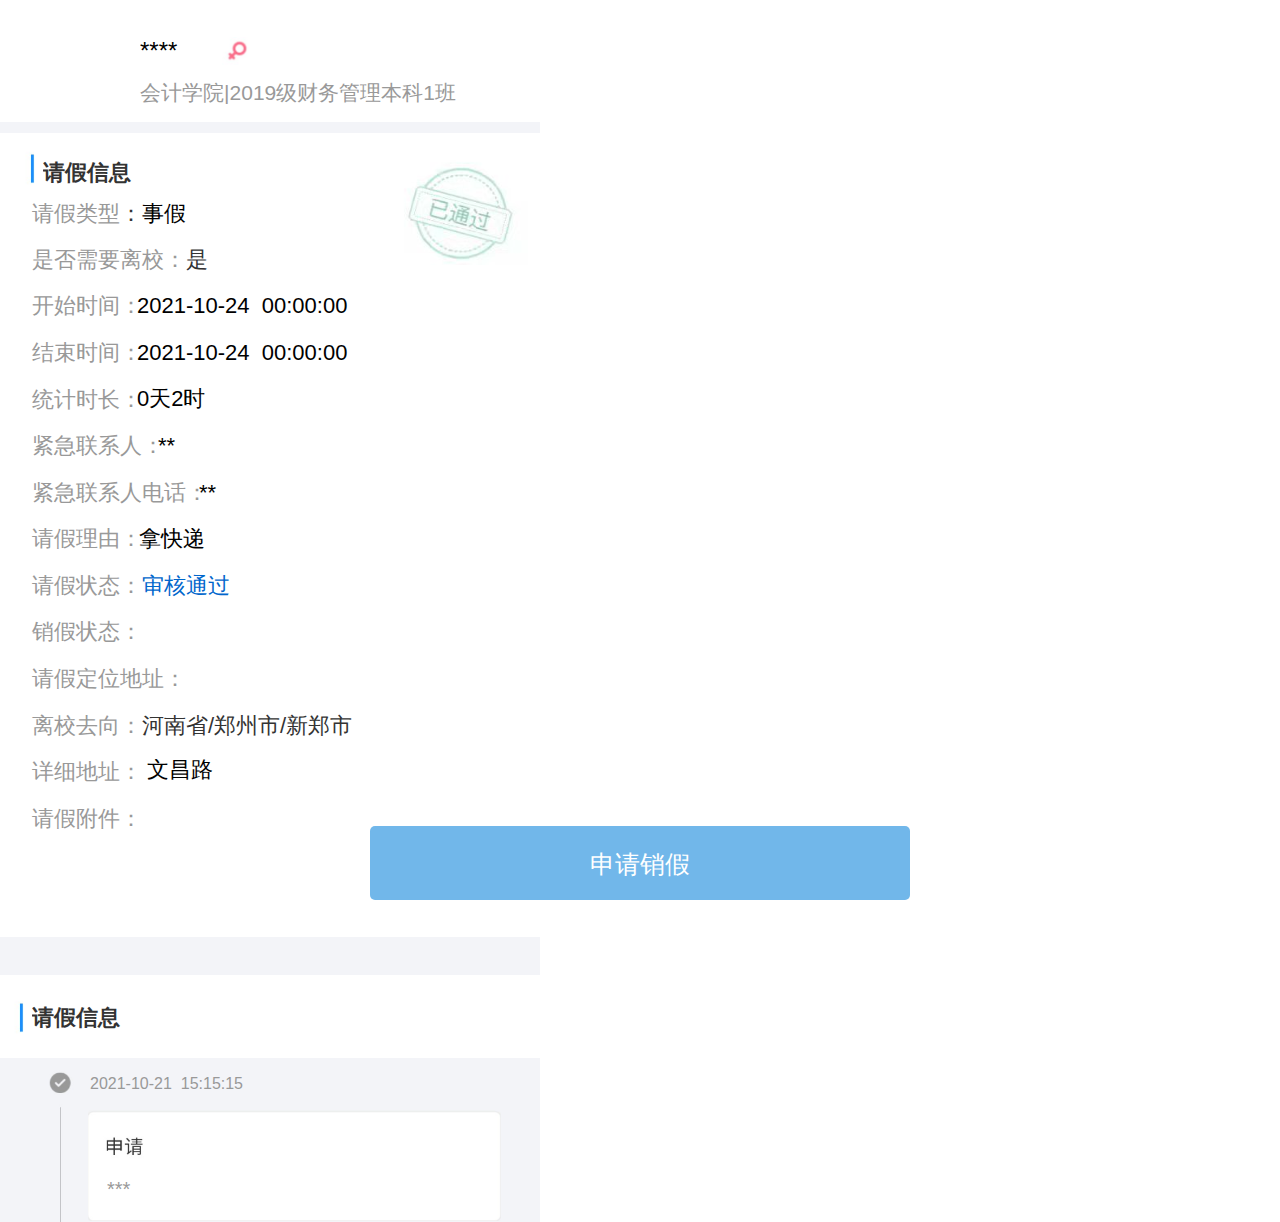
<file: 请假管理.html>
﻿<!DOCTYPE html>
<html>
  <head>
    <title>请假管理</title>
    <meta http-equiv="X-UA-Compatible" content="IE=edge"/>
    <meta http-equiv="content-type" content="text/html; charset=utf-8"/>
    <meta name="viewport" content="width=540"/>
    <meta name="apple-mobile-web-app-capable" content="yes"/>
    <link href="resources/css/jquery-ui-themes.css" type="text/css" rel="stylesheet"/>
    <link href="resources/css/axure_rp_page.css" type="text/css" rel="stylesheet"/>
    <link href="data/styles.css" type="text/css" rel="stylesheet"/>
    <link href="files/请假管理/styles.css" type="text/css" rel="stylesheet"/>
    <script src="resources/scripts/jquery-1.7.1.min.js"></script>
    <script src="resources/scripts/jquery-ui-1.8.10.custom.min.js"></script>
    <script src="resources/scripts/axure/axQuery.js"></script>
    <script src="resources/scripts/axure/globals.js"></script>
    <script src="resources/scripts/axutils.js"></script>
    <script src="resources/scripts/axure/annotation.js"></script>
    <script src="resources/scripts/axure/axQuery.std.js"></script>
    <script src="resources/scripts/axure/doc.js"></script>
    <script src="data/document.js"></script>
    <script src="resources/scripts/messagecenter.js"></script>
    <script src="resources/scripts/axure/events.js"></script>
    <script src="resources/scripts/axure/recording.js"></script>
    <script src="resources/scripts/axure/action.js"></script>
    <script src="resources/scripts/axure/expr.js"></script>
    <script src="resources/scripts/axure/geometry.js"></script>
    <script src="resources/scripts/axure/flyout.js"></script>
    <script src="resources/scripts/axure/ie.js"></script>
    <script src="resources/scripts/axure/model.js"></script>
    <script src="resources/scripts/axure/repeater.js"></script>
    <script src="resources/scripts/axure/sto.js"></script>
    <script src="resources/scripts/axure/utils.temp.js"></script>
    <script src="resources/scripts/axure/variables.js"></script>
    <script src="resources/scripts/axure/drag.js"></script>
    <script src="resources/scripts/axure/move.js"></script>
    <script src="resources/scripts/axure/visibility.js"></script>
    <script src="resources/scripts/axure/style.js"></script>
    <script src="resources/scripts/axure/adaptive.js"></script>
    <script src="resources/scripts/axure/tree.js"></script>
    <script src="resources/scripts/axure/init.temp.js"></script>
    <script src="files/请假管理/data.js"></script>
    <script src="resources/scripts/axure/legacy.js"></script>
    <script src="resources/scripts/axure/viewer.js"></script>
    <script src="resources/scripts/axure/math.js"></script>
    <script type="text/javascript">
      $axure.utils.getTransparentGifPath = function() { return 'resources/images/transparent.gif'; };
      $axure.utils.getOtherPath = function() { return 'resources/Other.html'; };
      $axure.utils.getReloadPath = function() { return 'resources/reload.html'; };
    </script>
  </head>
  <body>
    <div id="base" class="">

      <!-- Unnamed (内联框架) -->
      <div id="u86" class="ax_default">
        <iframe id="u86_input" scrolling="auto" frameborder="0" webkitallowfullscreen mozallowfullscreen allowfullscreen></iframe>
      </div>

      <!-- Unnamed (动态面板) -->
      <div id="u87" class="ax_default">
        <div id="u87_state0" class="panel_state" data-label="State1">
          <div id="u87_state0_content" class="panel_state_content">

            <!-- Unnamed (组合) -->
            <div id="u88" class="ax_default">

              <!-- Unnamed (矩形) -->
              <div id="u89" class="ax_default box_1">
                <div id="u89_div" class=""></div>
                <!-- Unnamed () -->
                <div id="u90" class="text" style="display: none; visibility: hidden">
                  <p><span></span></p>
                </div>
              </div>

              <!-- Unnamed (矩形) -->
              <div id="u91" class="ax_default _一级标题">
                <div id="u91_div" class=""></div>
                <!-- Unnamed () -->
                <div id="u92" class="text" style="visibility: visible;">
                  <p><span>申请销假</span></p>
                </div>
              </div>
            </div>
          </div>
        </div>
      </div>
    </div>
  </body>
</html>
</file>
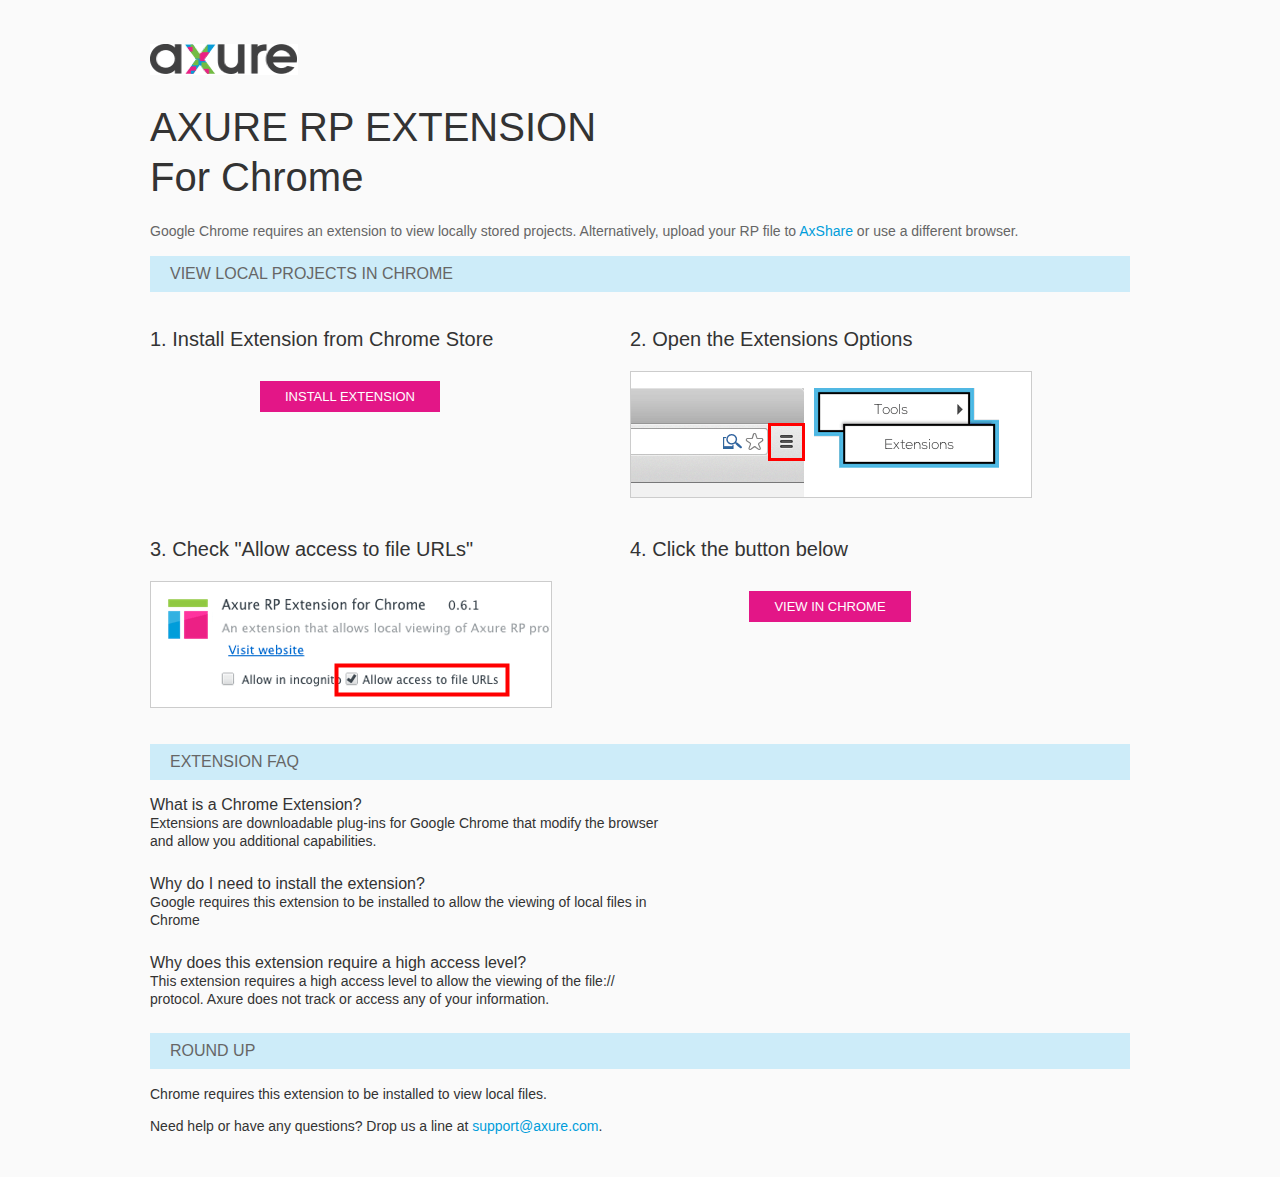
<file: resources/chrome/chrome.html>
<html>
<head>
    <title>Install the Axure RP Chrome Extension</title>
    <style type="text/css">
        *
        {
            font-family: Helvetica, Arial, sans-serif;
        }
        body
        {
            text-align: center;
            background-color: #fafafa;
        }
        p
        {
            font-size: 14px;
            line-height: 18px;
            color: #333333;
        }
        div.container
        {
            width: 980px;
            margin-left: auto;
            margin-right: auto;
            text-align: left;
        }
        a
        {
            text-decoration: none;
            color: #009dda;
        }
        .button
        {
            background: #E31687;
            font: normal 16px Arial, sans-serif;
            color: #FFFFFF;
            padding: 8px 25px 8px 25px;
            border: 0;
            display: inline-block;
            margin-top: 10px;
            text-transform: uppercase;
            font-size: 13px;
        }
        a:hover.button
        {
            opacity: .8;
        }
        div.left
        {
            width: 400px;
            float: left;
            margin-right: 80px;
        }
        div.right
        {
            width: 400px;
            float: left;
        }
        div.buttonContainer
        {
            text-align: center;
        }
        h1
        {
            font-size: 40px;
            color: #333333;
            line-height: 50px;
            margin-bottom: 20px;
            font-weight: normal;
        }
        h2
        {
            font-size: 38px;
            font-weight: normal;
            color: #08639C;
            text-align: center;
        }
        h3
        {
            font-size: 20px;
            color: #333333;
            font-weight: normal;
        }
        .heading
        {
            background-color: #cdecf9;
            height: 36px;
            line-height: 36px;
            padding-left: 20px;
            font-size: 16px;
            color: #666666;
        }
        span.faq
        {
            font-size: 16px;
            font-weight: normal;
            color: #333333;
            display: block;
        }
    </style>
</head>
<body>
    <div class="container">
        <br />
        <br />
        <img src="axure_logo.gif" alt="axure" />
        <br />
        <h1>
            AXURE RP EXTENSION<br />
            For Chrome</h1>
        <p style="font-size: 14px; color: #666666; margin-top: 10px;">
            Google Chrome requires an extension to view locally stored projects. Alternatively,
            upload your RP file to <a href="https://share.axure.com">AxShare</a> or use a different
            browser.</p>
        <h3 class="heading">
            VIEW LOCAL PROJECTS IN CHROME</h3>
        <div class="left">
            <h3>
                1. Install Extension from Chrome Store</h3>
            <div class="buttonContainer">
                <a class="button" href="https://chrome.google.com/webstore/detail/dogkpdfcklifaemcdfbildhcofnopogp"
                    target="_blank">Install Extension</a>
            </div>
        </div>
        <div class="right">
            <h3>
                2. Open the Extensions Options</h3>
            <img src="extensions_menu.gif" alt="extensions" />
        </div>
        <div style="clear: both; height: 20px;">
            &nbsp;</div>
        <div class="left">
            <h3>
                3. Check "Allow access to file URLs"</h3>
            <img src="allow_access.gif" alt="allow access" />
        </div>
        <div class="right">
            <h3>
                4. Click the button below</h3>
            <div class="buttonContainer">
                <a class="button" href="../../start.html">View in Chrome</a>
            </div>
        </div>
        <div style="clear: both; height: 20px;">
        </div>
        <h3 class="heading">
            EXTENSION FAQ</h3>
        <p>
            <span class="faq">What is a Chrome Extension?</span> Extensions are downloadable
            plug-ins for Google Chrome that modify the browser<br />
            and allow you additional capabilities.
        </p>
        <p style="margin-top: 25px;">
            <span class="faq">Why do I need to install the extension?</span> Google requires
            this extension to be installed to allow the viewing of local files in<br />
            Chrome
        </p>
        <p style="margin-top: 25px; margin-bottom: 25px;">
            <span class="faq">Why does this extension require a high access level?</span> This
            extension requires a high access level to allow the viewing of the file://<br />
            protocol. Axure does not track or access any of your information.
        </p>
        <h3 class="heading">
            ROUND UP</h3>
        <p>
            Chrome requires this extension to be installed to view local files.</p>
        <p>
            Need help or have any questions? Drop us a line at <a href="mailto:support@axure.com">
                support@axure.com</a>.
        </p>
        <div style="clear: both; height: 20px;">
        </div>
    </div>
</body>
</html>
</file>
<file: resources/css/axure_rp_page.css>
﻿/* so the window resize fires within a frame in IE7 */
html, body {
    height: 100%;
}

a {
    color: inherit;
}

p {
    margin: 0px;
    text-rendering: optimizeLegibility;
    font-feature-settings: "kern" 1;
    -webkit-font-feature-settings: "kern";
    -moz-font-feature-settings: "kern";
    -moz-font-feature-settings: "kern=1";
    font-kerning: normal;
}

iframe {
    background: #FFFFFF;
}

/* to match IE with C, FF */
input {
    padding: 1px 0px 1px 0px;
    box-sizing: border-box;
    -moz-box-sizing: border-box;
}

textarea {
    margin: 0px;
    box-sizing: border-box;
    -moz-box-sizing: border-box;
}

div.intcases {
    font-family: arial; 
    font-size: 12px;
    text-align:left; 
    border:1px solid #AAA; 
    background:#FFF none repeat scroll 0% 0%; 
    z-index:9999; 
    visibility:hidden; 
    position:absolute;
    padding: 0px;
    border-radius: 3px;
    white-space: nowrap;
}

div.intcaselink {
    cursor: pointer;
    padding: 3px 8px 3px 8px;
    margin: 5px;
    background:#EEE none repeat scroll 0% 0%; 
    border:1px solid #AAA;
    border-radius: 3px;
}

div.refpageimage {
    position: absolute;
    left: 0px;
    top: 0px;
    font-size: 0px;
    width: 16px;
    height: 16px;
    cursor: pointer;
    background-image: url(images/newwindow.gif);
    background-repeat: no-repeat;
}

div.annnoteimage {
    position: absolute;
    left: 0px;
    top: 0px;
    font-size: 0px;
    /*width: 16px;
    height: 12px;*/
    cursor: help;
    /*background-image: url(images/note.gif);*/
    /*background-repeat: no-repeat;*/
    width: 13px;
    height: 12px;
    padding-top: 1px;
    text-align: center;
    background-color: #138CDD;
    -moz-box-shadow: 1px 1px 3px #aaa;
    -webkit-box-shadow: 1px 1px 3px #aaa;
    box-shadow: 1px 1px 3px #aaa;
}

div.annnoteline {
    display: inline-block;
    width: 9px;
    height: 1px;
    border-bottom: 1px solid white;
    margin-top: 1px;
}

div.annnotelabel {
    position: absolute;
    left: 0px;
    top: 0px;
    font-family: Helvetica,Arial;
    font-size: 10px;
    /*border: 1px solid rgb(166,221,242);*/
    cursor: help;
    /*background:rgb(0,157,217) none repeat scroll 0% 0%;*/ 
    padding: 1px 3px 1px 3px;
    white-space: nowrap;
    color: white;
    
    background-color: #138CDD;
    -moz-box-shadow: 1px 1px 3px #aaa;
    -webkit-box-shadow: 1px 1px 3px #aaa;
    box-shadow: 1px 1px 3px #aaa;
}

.annotation {
    font-size: 12px;
    padding-left: 2px;
    margin-bottom: 5px;
}

.annotationName {
    /*font-size: 13px;
    font-weight: bold;
    margin-bottom: 3px;
    white-space: nowrap;*/

    font-family: 'Trebuchet MS';
    font-size: 14px;
    font-weight: bold;
    margin-bottom: 5px;
    white-space: nowrap;
}

.annotationValue {
    font-family: Arial, Helvetica, Sans-Serif;
    font-size: 12px;
    color: #4a4a4a;
    line-height: 21px;
    margin-bottom: 20px;
}

.noteLink {
    text-decoration: inherit;
    color: inherit;
}

.noteLink:hover {
    background-color: white;
}

/* this is a fix for the issue where dialogs jump around and takes the text-align from the body */
.dialogFix {
    position:absolute;
    text-align:left;
    border: 1px solid #8f949a;
}


@keyframes pulsate {
  from {
    box-shadow: 0 0 10px #15d6ba;
  }
  to {
    box-shadow: 0 0 20px #15d6ba;
  }
}

@-webkit-keyframes pulsate {
  from {
    -webkit-box-shadow: 0 0 10px #15d6ba;
    box-shadow: 0 0 10px #15d6ba;
  }
  to {
    -webkit-box-shadow: 0 0 20px #15d6ba;
    box-shadow: 0 0 20px #15d6ba;
  }
}
 
@-moz-keyframes pulsate {
  from {
    -moz-box-shadow: 0 0 10px #15d6ba;
    box-shadow: 0 0 10px #15d6ba;
  }
  to {
    -moz-box-shadow: 0 0 20px #15d6ba;
    box-shadow: 0 0 20px #15d6ba;
  }
}

.legacyPulsateBorder {
    /*border: 5px solid #15d6ba;
    margin: -5px;*/
    -moz-box-shadow: 0 0 10px 3px #15d6ba;
    box-shadow: 0 0 10px 3px #15d6ba;
}

.pulsateBorder {
  animation-name: pulsate;
  animation-timing-function: ease-in-out;
  animation-duration: 0.9s;
  animation-iteration-count: infinite;
  animation-direction: alternate;
  
  -webkit-animation-name: pulsate;
  -webkit-animation-timing-function: ease-in-out;
  -webkit-animation-duration: 0.9s;
  -webkit-animation-iteration-count: infinite;
  -webkit-animation-direction: alternate;

  -moz-animation-name: pulsate;
  -moz-animation-timing-function: ease-in-out;
  -moz-animation-duration: 0.9s;
  -moz-animation-iteration-count: infinite;
  -moz-animation-direction: alternate;
}

.ax_default_hidden, .ax_default_unplaced{
    display: none;
    visibility: hidden;
}

.widgetNoteSelected {
    -moz-box-shadow: 0 0 10px 3px #138CDD;
    box-shadow: 0 0 10px 3px #138CDD;
    /*-moz-box-shadow: 0 0 20px #3915d6;
    box-shadow: 0 0 20px #3915d6;*/
    /*border: 3px solid #3915d6;*/
    /*margin: -3px;*/
}


.singleImg {
    display: none;
    visibility: hidden;
}
</file>
<file: data/styles.css>
﻿.ax_default {
  font-family:'Arial Normal', 'Arial';
  font-weight:400;
  font-style:normal;
  font-size:13px;
  color:#333333;
  text-align:center;
  line-height:normal;
}
.box_1 {
}
.box_3 {
}
.ellipse {
}
.image {
}
._一级标题 {
  font-family:'Arial Normal', 'Arial';
  font-weight:bold;
  font-style:normal;
  font-size:32px;
  text-align:left;
}
._二级标题 {
  font-family:'Arial Normal', 'Arial';
  font-weight:bold;
  font-style:normal;
  font-size:24px;
  text-align:left;
}
._三级标题 {
  font-family:'Arial Normal', 'Arial';
  font-weight:bold;
  font-style:normal;
  font-size:18px;
  text-align:left;
}
._四级标题 {
  font-family:'Arial Normal', 'Arial';
  font-weight:bold;
  font-style:normal;
  font-size:14px;
  text-align:left;
}
._五级标题 {
  font-family:'Arial Normal', 'Arial';
  font-weight:bold;
  font-style:normal;
  text-align:left;
}
._六级标题 {
  font-family:'Arial Normal', 'Arial';
  font-weight:bold;
  font-style:normal;
  font-size:10px;
  text-align:left;
}
.label {
  font-size:14px;
  text-align:left;
}
._文本段落 {
  text-align:left;
}
.line {
}
.text_field {
  color:#000000;
  text-align:left;
}
.droplist {
  color:#000000;
  text-align:left;
}
.radio_button {
  text-align:left;
}
</file>
<file: files/page1/styles.css>
﻿body {
  margin:0px;
  background-image:none;
  position:static;
  left:auto;
  width:540px;
  margin-left:0;
  margin-right:0;
  text-align:left;
}
#base {
  position:absolute;
  z-index:0;
}
#u0_div {
  position:absolute;
  left:0px;
  top:0px;
  width:540px;
  height:1454px;
  background:inherit;
  background-color:rgba(255, 255, 255, 1);
  border:none;
  border-radius:0px;
  -moz-box-shadow:none;
  -webkit-box-shadow:none;
  box-shadow:none;
  font-family:'Arial Negreta', 'Arial Normal', 'Arial';
  font-weight:700;
  font-style:normal;
  font-size:16px;
}
#u0 {
  position:absolute;
  left:0px;
  top:0px;
  width:540px;
  height:1454px;
  font-family:'Arial Negreta', 'Arial Normal', 'Arial';
  font-weight:700;
  font-style:normal;
  font-size:16px;
}
#u1 {
  position:absolute;
  left:2px;
  top:719px;
  width:536px;
  visibility:hidden;
  word-wrap:break-word;
}
#u2_div {
  position:absolute;
  left:0px;
  top:0px;
  width:102px;
  height:29px;
  background:inherit;
  background-color:rgba(255, 255, 255, 0);
  border:none;
  border-radius:0px;
  -moz-box-shadow:none;
  -webkit-box-shadow:none;
  box-shadow:none;
  font-family:'Arial Negreta', 'Arial Normal', 'Arial';
  font-weight:700;
  font-style:normal;
  font-size:22px;
}
#u2 {
  position:absolute;
  left:43px;
  top:158px;
  width:102px;
  height:29px;
  font-family:'Arial Negreta', 'Arial Normal', 'Arial';
  font-weight:700;
  font-style:normal;
  font-size:22px;
}
#u3 {
  position:absolute;
  left:0px;
  top:0px;
  width:102px;
  word-wrap:break-word;
}
#u4_div {
  position:absolute;
  left:0px;
  top:0px;
  width:113px;
  height:26px;
  background:inherit;
  background-color:rgba(255, 255, 255, 0);
  border:none;
  border-radius:0px;
  -moz-box-shadow:none;
  -webkit-box-shadow:none;
  box-shadow:none;
  font-size:22px;
  color:#999999;
}
#u4 {
  position:absolute;
  left:32px;
  top:338px;
  width:113px;
  height:26px;
  font-size:22px;
  color:#999999;
}
#u5 {
  position:absolute;
  left:0px;
  top:0px;
  width:113px;
  white-space:nowrap;
}
#u6_div {
  position:absolute;
  left:0px;
  top:0px;
  width:113px;
  height:26px;
  background:inherit;
  background-color:rgba(255, 255, 255, 0);
  border:none;
  border-radius:0px;
  -moz-box-shadow:none;
  -webkit-box-shadow:none;
  box-shadow:none;
  font-size:22px;
  color:#999999;
}
#u6 {
  position:absolute;
  left:32px;
  top:291px;
  width:113px;
  height:26px;
  font-size:22px;
  color:#999999;
}
#u7 {
  position:absolute;
  left:0px;
  top:0px;
  width:113px;
  white-space:nowrap;
}
#u8_div {
  position:absolute;
  left:0px;
  top:0px;
  width:158px;
  height:26px;
  background:inherit;
  background-color:rgba(255, 255, 255, 0);
  border:none;
  border-radius:0px;
  -moz-box-shadow:none;
  -webkit-box-shadow:none;
  box-shadow:none;
  font-size:22px;
}
#u8 {
  position:absolute;
  left:32px;
  top:199px;
  width:158px;
  height:26px;
  font-size:22px;
}
#u9 {
  position:absolute;
  left:0px;
  top:0px;
  width:158px;
  white-space:nowrap;
}
#u10_div {
  position:absolute;
  left:0px;
  top:0px;
  width:180px;
  height:26px;
  background:inherit;
  background-color:rgba(255, 255, 255, 0);
  border:none;
  border-radius:0px;
  -moz-box-shadow:none;
  -webkit-box-shadow:none;
  box-shadow:none;
  font-size:22px;
}
#u10 {
  position:absolute;
  left:32px;
  top:245px;
  width:180px;
  height:26px;
  font-size:22px;
}
#u11 {
  position:absolute;
  left:0px;
  top:0px;
  width:180px;
  white-space:nowrap;
}
#u12_div {
  position:absolute;
  left:0px;
  top:0px;
  width:113px;
  height:26px;
  background:inherit;
  background-color:rgba(255, 255, 255, 0);
  border:none;
  border-radius:0px;
  -moz-box-shadow:none;
  -webkit-box-shadow:none;
  box-shadow:none;
  font-size:22px;
  color:#999999;
}
#u12 {
  position:absolute;
  left:32px;
  top:385px;
  width:113px;
  height:26px;
  font-size:22px;
  color:#999999;
}
#u13 {
  position:absolute;
  left:0px;
  top:0px;
  width:113px;
  white-space:nowrap;
}
#u14_div {
  position:absolute;
  left:0px;
  top:0px;
  width:158px;
  height:26px;
  background:inherit;
  background-color:rgba(255, 255, 255, 0);
  border:none;
  border-radius:0px;
  -moz-box-shadow:none;
  -webkit-box-shadow:none;
  box-shadow:none;
  font-size:22px;
  color:#999999;
}
#u14 {
  position:absolute;
  left:32px;
  top:664px;
  width:158px;
  height:26px;
  font-size:22px;
  color:#999999;
}
#u15 {
  position:absolute;
  left:0px;
  top:0px;
  width:158px;
  white-space:nowrap;
}
#u16_div {
  position:absolute;
  left:0px;
  top:0px;
  width:113px;
  height:26px;
  background:inherit;
  background-color:rgba(255, 255, 255, 0);
  border:none;
  border-radius:0px;
  -moz-box-shadow:none;
  -webkit-box-shadow:none;
  box-shadow:none;
  font-size:22px;
  color:#999999;
}
#u16 {
  position:absolute;
  left:32px;
  top:617px;
  width:113px;
  height:26px;
  font-size:22px;
  color:#999999;
}
#u17 {
  position:absolute;
  left:0px;
  top:0px;
  width:113px;
  white-space:nowrap;
}
#u18_div {
  position:absolute;
  left:0px;
  top:0px;
  width:135px;
  height:26px;
  background:inherit;
  background-color:rgba(255, 255, 255, 0);
  border:none;
  border-radius:0px;
  -moz-box-shadow:none;
  -webkit-box-shadow:none;
  box-shadow:none;
  font-size:22px;
  color:#999999;
}
#u18 {
  position:absolute;
  left:32px;
  top:431px;
  width:135px;
  height:26px;
  font-size:22px;
  color:#999999;
}
#u19 {
  position:absolute;
  left:0px;
  top:0px;
  width:135px;
  white-space:nowrap;
}
#u20_div {
  position:absolute;
  left:0px;
  top:0px;
  width:203px;
  height:26px;
  background:inherit;
  background-color:rgba(255, 255, 255, 0);
  border:none;
  border-radius:0px;
  -moz-box-shadow:none;
  -webkit-box-shadow:none;
  box-shadow:none;
  font-size:22px;
}
#u20 {
  position:absolute;
  left:32px;
  top:571px;
  width:203px;
  height:26px;
  font-size:22px;
}
#u21 {
  position:absolute;
  left:0px;
  top:0px;
  width:203px;
  white-space:nowrap;
}
#u22_div {
  position:absolute;
  left:0px;
  top:0px;
  width:113px;
  height:26px;
  background:inherit;
  background-color:rgba(255, 255, 255, 0);
  border:none;
  border-radius:0px;
  -moz-box-shadow:none;
  -webkit-box-shadow:none;
  box-shadow:none;
  font-size:22px;
  color:#999999;
}
#u22 {
  position:absolute;
  left:32px;
  top:524px;
  width:113px;
  height:26px;
  font-size:22px;
  color:#999999;
}
#u23 {
  position:absolute;
  left:0px;
  top:0px;
  width:113px;
  white-space:nowrap;
}
#u24_div {
  position:absolute;
  left:0px;
  top:0px;
  width:113px;
  height:26px;
  background:inherit;
  background-color:rgba(255, 255, 255, 0);
  border:none;
  border-radius:0px;
  -moz-box-shadow:none;
  -webkit-box-shadow:none;
  box-shadow:none;
  font-size:22px;
  color:#999999;
}
#u24 {
  position:absolute;
  left:32px;
  top:757px;
  width:113px;
  height:26px;
  font-size:22px;
  color:#999999;
}
#u25 {
  position:absolute;
  left:0px;
  top:0px;
  width:113px;
  white-space:nowrap;
}
#u26_div {
  position:absolute;
  left:0px;
  top:0px;
  width:327px;
  height:26px;
  background:inherit;
  background-color:rgba(255, 255, 255, 0);
  border:none;
  border-radius:0px;
  -moz-box-shadow:none;
  -webkit-box-shadow:none;
  box-shadow:none;
  font-size:22px;
}
#u26 {
  position:absolute;
  left:32px;
  top:711px;
  width:327px;
  height:26px;
  font-size:22px;
}
#u27 {
  position:absolute;
  left:0px;
  top:0px;
  width:327px;
  white-space:nowrap;
}
#u28_div {
  position:absolute;
  left:0px;
  top:0px;
  width:113px;
  height:26px;
  background:inherit;
  background-color:rgba(255, 255, 255, 0);
  border:none;
  border-radius:0px;
  -moz-box-shadow:none;
  -webkit-box-shadow:none;
  box-shadow:none;
  font-size:22px;
  color:#999999;
}
#u28 {
  position:absolute;
  left:32px;
  top:804px;
  width:113px;
  height:26px;
  font-size:22px;
  color:#999999;
}
#u29 {
  position:absolute;
  left:0px;
  top:0px;
  width:113px;
  white-space:nowrap;
}
#u30_div {
  position:absolute;
  left:0px;
  top:0px;
  width:4px;
  height:2px;
  background:inherit;
  background-color:rgba(255, 255, 255, 1);
  border:none;
  border-radius:0px;
  -moz-box-shadow:none;
  -webkit-box-shadow:none;
  box-shadow:none;
}
#u30 {
  position:absolute;
  left:9px;
  top:945px;
  width:4px;
  height:2px;
  -webkit-transform:rotate(45deg);
  -moz-transform:rotate(45deg);
  -ms-transform:rotate(45deg);
  transform:rotate(45deg);
}
#u31 {
  position:absolute;
  left:2px;
  top:-7px;
  width:1px;
  visibility:hidden;
  word-wrap:break-word;
}
#u32_div {
  position:absolute;
  left:0px;
  top:0px;
  width:2px;
  height:8px;
  background:inherit;
  background-color:rgba(255, 255, 255, 1);
  border:none;
  border-radius:0px;
  -moz-box-shadow:none;
  -webkit-box-shadow:none;
  box-shadow:none;
}
#u32 {
  position:absolute;
  left:21px;
  top:936px;
  width:2px;
  height:8px;
  -webkit-transform:rotate(45deg);
  -moz-transform:rotate(45deg);
  -ms-transform:rotate(45deg);
  transform:rotate(45deg);
}
#u33 {
  position:absolute;
  left:2px;
  top:-4px;
  width:1px;
  visibility:hidden;
  word-wrap:break-word;
}
#u34_div {
  position:absolute;
  left:0px;
  top:0px;
  width:485px;
  height:63px;
  background:inherit;
  background-color:rgba(255, 255, 255, 1);
  border:none;
  border-radius:0px;
  -moz-box-shadow:none;
  -webkit-box-shadow:none;
  box-shadow:none;
}
#u34 {
  position:absolute;
  left:42px;
  top:1044px;
  width:485px;
  height:63px;
}
#u35 {
  position:absolute;
  left:2px;
  top:24px;
  width:481px;
  visibility:hidden;
  word-wrap:break-word;
}
#u36_div {
  position:absolute;
  left:0px;
  top:0px;
  width:91px;
  height:26px;
  background:inherit;
  background-color:rgba(255, 255, 255, 0);
  border:none;
  border-radius:0px;
  -moz-box-shadow:none;
  -webkit-box-shadow:none;
  box-shadow:none;
  font-family:'Arial Negreta', 'Arial Normal', 'Arial';
  font-weight:700;
  font-style:normal;
  font-size:22px;
}
#u36 {
  position:absolute;
  left:32px;
  top:1003px;
  width:91px;
  height:26px;
  font-family:'Arial Negreta', 'Arial Normal', 'Arial';
  font-weight:700;
  font-style:normal;
  font-size:22px;
}
#u37 {
  position:absolute;
  left:0px;
  top:0px;
  width:91px;
  white-space:nowrap;
}
#u38_img {
  position:absolute;
  left:0px;
  top:0px;
  width:2px;
  height:38px;
}
#u38 {
  position:absolute;
  left:0px;
  top:1349px;
  width:1px;
  height:37px;
}
#u39 {
  position:absolute;
  left:2px;
  top:10px;
  width:1px;
  visibility:hidden;
  word-wrap:break-word;
}
#u40_div {
  position:absolute;
  left:0px;
  top:0px;
  width:17px;
  height:16px;
  background:inherit;
  background-color:rgba(255, 255, 255, 0);
  border:none;
  border-radius:0px;
  -moz-box-shadow:none;
  -webkit-box-shadow:none;
  box-shadow:none;
  font-family:'Arial Negreta', 'Arial Normal', 'Arial';
  font-weight:700;
  font-style:normal;
  font-size:16px;
}
#u40 {
  position:absolute;
  left:19px;
  top:79px;
  width:17px;
  height:16px;
  font-family:'Arial Negreta', 'Arial Normal', 'Arial';
  font-weight:700;
  font-style:normal;
  font-size:16px;
}
#u41 {
  position:absolute;
  left:0px;
  top:0px;
  width:17px;
  visibility:hidden;
  white-space:nowrap;
}
#u42_div {
  position:absolute;
  left:0px;
  top:0px;
  width:320px;
  height:33px;
  background:inherit;
  background-color:rgba(255, 255, 255, 0);
  border:none;
  border-radius:0px;
  -moz-box-shadow:none;
  -webkit-box-shadow:none;
  box-shadow:none;
  font-size:21px;
  color:#999999;
  text-align:center;
}
#u42 {
  position:absolute;
  left:138px;
  top:79px;
  width:320px;
  height:33px;
  font-size:21px;
  color:#999999;
  text-align:center;
}
#u43 {
  position:absolute;
  left:0px;
  top:0px;
  width:320px;
  word-wrap:break-word;
}
#u44 {
  position:absolute;
  left:135px;
  top:293px;
  width:281px;
  height:26px;
}
#u44_input {
  position:absolute;
  left:0px;
  top:0px;
  width:281px;
  height:26px;
  background-color:transparent;
  font-family:'Arial Normal', 'Arial';
  font-weight:400;
  font-style:normal;
  font-size:22px;
  text-decoration:none;
  color:#000000;
  text-align:left;
  border-color:transparent;
  outline-style:none;
}
#u45 {
  position:absolute;
  left:135px;
  top:340px;
  width:263px;
  height:26px;
}
#u45_input {
  position:absolute;
  left:0px;
  top:0px;
  width:263px;
  height:26px;
  background-color:transparent;
  font-family:'Arial Normal', 'Arial';
  font-weight:400;
  font-style:normal;
  font-size:22px;
  text-decoration:none;
  color:#000000;
  text-align:left;
  border-color:transparent;
  outline-style:none;
}
#u46 {
  position:absolute;
  left:156px;
  top:433px;
  width:242px;
  height:26px;
}
#u46_input {
  position:absolute;
  left:0px;
  top:0px;
  width:242px;
  height:26px;
  background-color:transparent;
  font-family:'Arial Normal', 'Arial';
  font-weight:400;
  font-style:normal;
  font-size:22px;
  text-decoration:none;
  color:#000000;
  text-align:left;
  border-color:transparent;
  outline-style:none;
}
#u47 {
  position:absolute;
  left:137px;
  top:526px;
  width:303px;
  height:26px;
}
#u47_input {
  position:absolute;
  left:0px;
  top:0px;
  width:303px;
  height:26px;
  background-color:transparent;
  font-family:'Arial Normal', 'Arial';
  font-weight:400;
  font-style:normal;
  font-size:22px;
  text-decoration:none;
  color:#000000;
  text-align:left;
  border-color:transparent;
  outline-style:none;
}
#u48 {
  position:absolute;
  left:137px;
  top:620px;
  width:290px;
  height:26px;
}
#u48_input {
  position:absolute;
  left:0px;
  top:0px;
  width:290px;
  height:26px;
  background-color:transparent;
  font-family:'Arial Normal', 'Arial';
  font-weight:400;
  font-style:normal;
  font-size:22px;
  text-decoration:none;
  color:#000000;
  text-align:left;
  border-color:transparent;
  outline-style:none;
}
#u49 {
  position:absolute;
  left:179px;
  top:666px;
  width:261px;
  height:26px;
}
#u49_input {
  position:absolute;
  left:0px;
  top:0px;
  width:261px;
  height:26px;
  background-color:transparent;
  font-family:'Arial Normal', 'Arial';
  font-weight:400;
  font-style:normal;
  font-size:22px;
  text-decoration:none;
  color:#000000;
  text-align:left;
  border-color:transparent;
  outline-style:none;
}
#u50 {
  position:absolute;
  left:135px;
  top:386px;
  width:248px;
  height:26px;
}
#u50_input {
  position:absolute;
  left:0px;
  top:0px;
  width:248px;
  height:26px;
  background-color:transparent;
  font-family:'Arial Normal', 'Arial';
  font-weight:400;
  font-style:normal;
  font-size:22px;
  text-decoration:none;
  color:#000000;
  text-align:left;
  border-color:transparent;
  outline-style:none;
}
#u51 {
  position:absolute;
  left:138px;
  top:32px;
  width:153px;
  height:37px;
}
#u51_input {
  position:absolute;
  left:0px;
  top:0px;
  width:153px;
  height:37px;
  background-color:transparent;
  font-family:'Arial Normal', 'Arial';
  font-weight:400;
  font-style:normal;
  font-size:24px;
  text-decoration:none;
  color:#000000;
  text-align:left;
  border-color:transparent;
  outline-style:none;
}
#u52_img {
  position:absolute;
  left:0px;
  top:0px;
  width:31px;
  height:28px;
}
#u52 {
  position:absolute;
  left:222px;
  top:37px;
  width:31px;
  height:28px;
}
#u53 {
  position:absolute;
  left:2px;
  top:6px;
  width:27px;
  visibility:hidden;
  word-wrap:break-word;
}
#u54_div {
  position:absolute;
  left:0px;
  top:0px;
  width:540px;
  height:11px;
  background:inherit;
  background-color:rgba(243, 244, 248, 1);
  border:none;
  border-radius:0px;
  -moz-box-shadow:none;
  -webkit-box-shadow:none;
  box-shadow:none;
}
#u54 {
  position:absolute;
  left:0px;
  top:122px;
  width:540px;
  height:11px;
}
#u55 {
  position:absolute;
  left:2px;
  top:-2px;
  width:536px;
  visibility:hidden;
  word-wrap:break-word;
}
#u56_img {
  position:absolute;
  left:0px;
  top:0px;
  width:24px;
  height:45px;
}
#u56 {
  position:absolute;
  left:19px;
  top:144px;
  width:24px;
  height:45px;
}
#u57 {
  position:absolute;
  left:2px;
  top:14px;
  width:20px;
  visibility:hidden;
  word-wrap:break-word;
}
#u58_div {
  position:absolute;
  left:0px;
  top:0px;
  width:540px;
  height:38px;
  background:inherit;
  background-color:rgba(243, 244, 248, 1);
  border:none;
  border-radius:0px;
  -moz-box-shadow:none;
  -webkit-box-shadow:none;
  box-shadow:none;
}
#u58 {
  position:absolute;
  left:0px;
  top:937px;
  width:540px;
  height:38px;
}
#u59 {
  position:absolute;
  left:2px;
  top:11px;
  width:536px;
  visibility:hidden;
  word-wrap:break-word;
}
#u60_img {
  position:absolute;
  left:0px;
  top:0px;
  width:24px;
  height:45px;
}
#u60 {
  position:absolute;
  left:8px;
  top:993px;
  width:24px;
  height:45px;
}
#u61 {
  position:absolute;
  left:2px;
  top:14px;
  width:20px;
  visibility:hidden;
  word-wrap:break-word;
}
#u62_div {
  position:absolute;
  left:0px;
  top:0px;
  width:540px;
  height:526px;
  background:inherit;
  background-color:rgba(243, 244, 248, 1);
  border:none;
  border-radius:0px;
  -moz-box-shadow:none;
  -webkit-box-shadow:none;
  box-shadow:none;
}
#u62 {
  position:absolute;
  left:0px;
  top:1058px;
  width:540px;
  height:526px;
}
#u63 {
  position:absolute;
  left:2px;
  top:255px;
  width:536px;
  visibility:hidden;
  word-wrap:break-word;
}
#u64_img {
  position:absolute;
  left:0px;
  top:0px;
  width:413px;
  height:111px;
}
#u64 {
  position:absolute;
  left:88px;
  top:1110px;
  width:413px;
  height:111px;
}
#u65 {
  position:absolute;
  left:2px;
  top:48px;
  width:409px;
  visibility:hidden;
  word-wrap:break-word;
}
#u66_img {
  position:absolute;
  left:0px;
  top:0px;
  width:413px;
  height:111px;
}
#u66 {
  position:absolute;
  left:88px;
  top:1287px;
  width:413px;
  height:111px;
}
#u67 {
  position:absolute;
  left:2px;
  top:48px;
  width:409px;
  visibility:hidden;
  word-wrap:break-word;
}
#u68_img {
  position:absolute;
  left:0px;
  top:0px;
  width:139px;
  height:30px;
}
#u68 {
  position:absolute;
  left:96px;
  top:1352px;
  width:139px;
  height:30px;
  font-size:20px;
}
#u69 {
  position:absolute;
  left:2px;
  top:7px;
  width:135px;
  visibility:hidden;
  word-wrap:break-word;
}
#u70_img {
  position:absolute;
  left:0px;
  top:0px;
  width:37px;
  height:227px;
}
#u70 {
  position:absolute;
  left:42px;
  top:1065px;
  width:37px;
  height:227px;
}
#u71 {
  position:absolute;
  left:2px;
  top:106px;
  width:33px;
  visibility:hidden;
  word-wrap:break-word;
}
#u72 {
  position:absolute;
  left:88px;
  top:1067px;
  width:328px;
  height:33px;
}
#u72_input {
  position:absolute;
  left:0px;
  top:0px;
  width:328px;
  height:33px;
  background-color:transparent;
  font-family:'Arial Normal', 'Arial';
  font-weight:400;
  font-style:normal;
  font-size:16px;
  text-decoration:none;
  color:#999999;
  text-align:left;
  border-color:transparent;
  outline-style:none;
}
#u73 {
  position:absolute;
  left:88px;
  top:1244px;
  width:339px;
  height:33px;
}
#u73_input {
  position:absolute;
  left:0px;
  top:0px;
  width:339px;
  height:33px;
  background-color:transparent;
  font-family:'Arial Normal', 'Arial';
  font-weight:400;
  font-style:normal;
  font-size:16px;
  text-decoration:none;
  color:#999999;
  text-align:left;
  border-color:transparent;
  outline-style:none;
}
#u74_img {
  position:absolute;
  left:0px;
  top:0px;
  width:116px;
  height:32px;
}
#u74 {
  position:absolute;
  left:96px;
  top:1174px;
  width:116px;
  height:32px;
  font-size:20px;
}
#u75 {
  position:absolute;
  left:2px;
  top:8px;
  width:112px;
  visibility:hidden;
  word-wrap:break-word;
}
#u76 {
  position:absolute;
  left:105px;
  top:1173px;
  width:77px;
  height:33px;
}
#u76_input {
  position:absolute;
  left:0px;
  top:0px;
  width:77px;
  height:33px;
  background-color:transparent;
  font-family:'Arial Normal', 'Arial';
  font-weight:400;
  font-style:normal;
  font-size:20px;
  text-decoration:none;
  color:#999999;
  text-align:left;
  border-color:transparent;
  outline-style:none;
}
#u77 {
  position:absolute;
  left:105px;
  top:1348px;
  width:96px;
  height:33px;
}
#u77_input {
  position:absolute;
  left:0px;
  top:0px;
  width:96px;
  height:33px;
  background-color:transparent;
  font-family:'Arial Normal', 'Arial';
  font-weight:400;
  font-style:normal;
  font-size:20px;
  text-decoration:none;
  color:#999999;
  text-align:left;
  border-color:transparent;
  outline-style:none;
}
#u78_img {
  position:absolute;
  left:0px;
  top:0px;
  width:113px;
  height:109px;
}
#u78 {
  position:absolute;
  left:403px;
  top:158px;
  width:113px;
  height:109px;
}
#u79 {
  position:absolute;
  left:2px;
  top:46px;
  width:109px;
  visibility:hidden;
  word-wrap:break-word;
}
#u80_div {
  position:absolute;
  left:0px;
  top:0px;
  width:180px;
  height:26px;
  background:inherit;
  background-color:rgba(255, 255, 255, 0);
  border:none;
  border-radius:0px;
  -moz-box-shadow:none;
  -webkit-box-shadow:none;
  box-shadow:none;
  font-size:22px;
  color:#999999;
}
#u80 {
  position:absolute;
  left:32px;
  top:478px;
  width:180px;
  height:26px;
  font-size:22px;
  color:#999999;
}
#u81 {
  position:absolute;
  left:0px;
  top:0px;
  width:180px;
  white-space:nowrap;
}
#u82 {
  position:absolute;
  left:197px;
  top:480px;
  width:210px;
  height:26px;
}
#u82_input {
  position:absolute;
  left:0px;
  top:0px;
  width:210px;
  height:26px;
  background-color:transparent;
  font-family:'Arial Normal', 'Arial';
  font-weight:400;
  font-style:normal;
  font-size:22px;
  text-decoration:none;
  color:#000000;
  text-align:left;
  border-color:transparent;
  outline-style:none;
}
#u83_img {
  position:absolute;
  left:0px;
  top:0px;
  width:136px;
  height:107px;
}
#u83 {
  position:absolute;
  left:392px;
  top:158px;
  width:136px;
  height:107px;
}
#u84 {
  position:absolute;
  left:2px;
  top:46px;
  width:132px;
  visibility:hidden;
  word-wrap:break-word;
}
#u85 {
  position:absolute;
  left:145px;
  top:757px;
  width:261px;
  height:26px;
}
#u85_input {
  position:absolute;
  left:0px;
  top:0px;
  width:261px;
  height:26px;
  background-color:transparent;
  font-family:'Arial Normal', 'Arial';
  font-weight:400;
  font-style:normal;
  font-size:22px;
  text-decoration:none;
  color:#000000;
  text-align:left;
  border-color:transparent;
  outline-style:none;
}
</file>
<file: files/page2/styles.css>
﻿body {
  margin:0px;
  background-image:none;
  position:static;
  left:auto;
  width:540px;
  margin-left:0;
  margin-right:0;
  text-align:left;
}
#base {
  position:absolute;
  z-index:0;
}
#u86 {
  position:absolute;
  left:0px;
  top:0px;
  width:540px;
  height:1222px;
}
#u86_input {
  position:absolute;
  left:0px;
  top:0px;
  width:540px;
  height:1222px;
}
#u87 {
  position:fixed;
  left:50%;
  margin-left:-270px;
  bottom:0px;
}
#u87_state0 {
  position:relative;
  left:0px;
  top:0px;
  background-image:none;
}
#u87_state0_content {
  position:absolute;
  left:0px;
  top:0px;
  width:1px;
  height:1px;
}
#u88_img {
  position:absolute;
  left:0px;
  top:0px;
  width:540px;
  height:71px;
}
#u88 {
  position:absolute;
  left:0px;
  top:0px;
  width:540px;
  height:71px;
}
#u89 {
  position:absolute;
  left:2px;
  top:28px;
  width:536px;
  visibility:hidden;
  word-wrap:break-word;
}
</file>
<file: resources/css/default.css>
﻿body {
  font-family : Arial, Helvetica, Sans-Serif;
  background-color: #8f949a;
  overflow:hidden;
}
a {
  cursor: pointer;
}

input[type="radio"], input[type="checkbox"] {
    margin: 0px 9px 0px 0px;
    vertical-align: bottom;
}

input {
    -webkit-box-sizing: border-box;
    -moz-box-sizing: border-box;
    box-sizing: border-box;
}

#maximizePanelContainer {
  font-size: 4px;
  position:absolute;
  left: 0px;
  top: 0px;
  width: 55px;
  height: 20px;
  overflow: visible;
  z-index: 1000;
}
#maximizePanelOver {
    position: absolute;
    left: 0px;
    top: 0px;
    width: 55px;
    height: 20px;
}
.maximizePanel {
    position: absolute;
    left: 0px;
    top: 0px;
    width: 55px;
    height: 20px;
    background: #a2a2a2 url('../images/expand.png') no-repeat center center;
    background: url('../images/expand.svg') no-repeat center center, linear-gradient(rgba(200,200,200,.5),rgba(200,200,200,.5));
    cursor: pointer;
}

#interfaceControlFrameMinimizeContainer {
  position:absolute;
    top: 0px;
    left: 0px;
  font-size: 2px; /*for IE*/
  text-align: right;
  z-index: 100;
    height: 20px;
    width: 55px;
    background-color: #62666b;
}
#interfaceControlFrameMinimizeContainer a {
    display: inline-block;
    width: 55px;
    height: 20px;
    font-size: 2px;
    background: url('../images/close.png') no-repeat center center;
    background: url('../images/close.svg') no-repeat center center, linear-gradient(transparent,transparent);
    text-decoration: none;
}

.hashover #interfaceControlFrameMinimizeContainer a:hover {
    background: url('../images/close_hover.png') no-repeat center center;
    background: url('../images/close_hover.svg') no-repeat center center, linear-gradient(transparent,transparent);
}

#interfaceControlFrame {
    margin: 0px 0px 0px 55px;
}

#interfaceControlFrameCloseContainer {
    /*display: none;*/
    position:absolute;
    bottom: 0px;
    left: 0px;
    font-size: 9px;
    font-family: 'Trebuchet MS';
    font-weight: bold;
    letter-spacing: 1px;
    z-index: 100;
    width: 55px;
    background-color: #62666b;
    text-align: center;  
}
#interfaceControlFrameCloseContainer a {
    display: inline-block;
    width: 55px;
    color: #ffffff;
    padding: 5px 0px;
}

#interfaceControlFrameHeader li a {
    display: block;
    width: 54px;
    height: 78px;
    text-align: center;
    padding-top: 50px;
    outline: none;
    margin-right: 1px;
    text-decoration: none;
    color: #ffffff;
    white-space: nowrap;
    background-color: transparent;
    background-repeat: no-repeat;
    background-position: 50% 17px;
    box-sizing: border-box;
    -moz-box-sizing: border-box;
    -webkit-box-sizing: border-box;
    border-left: 4px solid transparent;
    border-right: 4px solid transparent;
}

.hashover #interfaceControlFrameHeader li a:hover {
    background-color: transparent;
    background-repeat: no-repeat;
    background-position: 50% 17px;
    color: #c2c2c2;
}

#interfaceControlFrameHeader li a.selected, #interfaceControlFrameHeader li a.selected:hover {
    background-color: #f5f5f5;
    background-repeat: no-repeat;
    background-position: 50% 17px;
    color: #62666b;
    border-left: 5px solid #138CDD;
}

#interfaceControlFrameHeaderContainer {
    float: left;
    overflow: visible;
    width: 55px;
    margin-left: -55px;
    margin-top: 20px;
}

#interfaceControlFrameHeader {
    position: relative;
    list-style: none;
    font-size: 8px;
    z-index: 50;
    font-family: 'Trebuchet MS';
    font-weight: bold;
    letter-spacing: 1px;
}

#interfaceControlFrameContainer {
    float: right;
    background-color: #f5f5f5;
    overflow: hidden;
    width: 100%;
}

#interfaceControlFrameLogoContainer {
  background-color: White;
  padding: 20px 10px 10px 10px;
  overflow: hidden;
}

#interfaceControlFrameLogoImageContainer {
  text-align: center;
}

#interfaceControlFrameLogoCaptionContainer {
  text-align: center;
  margin: 5px 10px 0px 10px;
  font-size: 12px;
  color: #4a4a4a;
}

#logoImage {
    width: 100%;
}

.emptyStateContainer {
    text-align: center;
    padding: 0px 10px;
    margin-top: 32px
}

.emptyStateTitle {
    margin: 0px 0px 9px 0px;
    font-weight: bold;
}

.emptyStateContent {
    line-height: 16px;
}

.dottedDivider {
    height: 2px;
    margin: 15px 0px 15px 0px;
    background: url('../images/divider.png') no-repeat center center;
    background: url('../images/divider.svg') no-repeat center center, linear-gradient(transparent,transparent);
}

.nondottedDivider {
    height: 2px;
    margin: 9px 0px 9px 0px;
}
</file>
<file: plugins/sitemap/styles/sitemap.css>
﻿
#sitemapHost {
    font-size: 12px;
    color:#4a4a4a;
    height: 100%;
}

#sitemapHostBtn a {
    background: url('images/sitemap_on.png');
    background: url('images/sitemap_on.svg'),linear-gradient(transparent, transparent);
}

.hashover #sitemapHostBtn a:hover {
    background: url('images/sitemap_hover.png');
    background: url('images/sitemap_hover.svg'),linear-gradient(transparent, transparent);
}

#sitemapHostBtn a.selected, #sitemapHostBtn a.selected:hover {
    background: url('images/sitemap_off.png');
    background: url('images/sitemap_off.svg'),linear-gradient(transparent, transparent);
}

#sitemapHost .pageButtonHeader {
    top: -27px;
}

#sitemapTreeContainer {
    overflow: auto;
    width: 100%;
    height: 100%;
    -webkit-overflow-scrolling: touch;
}

.sitemapTree {
    margin: 0px 0px 10px 0px;
    overflow:visible;
}

.sitemapTree ul {
    list-style-type: none;
    margin: 0px 0px 0px 0px;
    padding-left: 0px;
}

.sitemapPlusMinusLink 
{
}

.sitemapMinus 
{
	vertical-align:middle;
    background: url('images/minus.gif');
    background-repeat: no-repeat;
	margin-right: 3px;	
	margin-bottom: 1px;
    height:9px;
    width:9px;
    display:inline-block;
}

.sitemapPlus 
{
	vertical-align:middle;
    background: url('images/plus.gif');
    background-repeat: no-repeat;
	margin-right: 3px;	
	margin-bottom: 1px;
	height:9px;
    width:9px;
    display:inline-block;
}

.sitemapPageLink 
{
    margin-left: 0px;
}

.sitemapPageIcon 
{
	margin: 0px 0px -3px 4px;
    width: 16px;
    height: 16px;
    display: inline-block;
    background: url('images/page.png') no-repeat center center;
    background: url('images/page.svg') no-repeat center center, linear-gradient(transparent,transparent);
}

.sitemapFlowIcon
{
    background: url('images/flow.png') no-repeat center center;
    background: url('images/flow.svg') no-repeat center center, linear-gradient(transparent,transparent);
}

.sitemapFolderIcon
{
    background: url('images/folder_closed.png') no-repeat center center;
    background: url('images/folder_closed.svg') no-repeat center center, linear-gradient(transparent,transparent);
}

.sitemapFolderOpenIcon
{
    background: url('images/folder_open.png') no-repeat center center;
    background: url('images/folder_open.svg') no-repeat center center, linear-gradient(transparent,transparent);
}

.sitemapPageName 
{
    margin-left: 7px;
}

.sitemapNode 
{
    /*margin:4px 0px 4px 0px;*/
    white-space:nowrap;
}

.sitemapPageLinkContainer {
    /*display: inline-block;*/
    margin-left: 0px;
    padding: 4px 0px 4px 0px;
}
/*
.sitemapNode div
{
	padding-top: 1px; 
	padding-bottom: 3px;
    padding-left: 20px;
	height: 14px;
}
*/

.sitemapExpandableNode 
{
	margin-left: 0px;
}

.sitemapHighlight 
{
    /*display: inline-block;*/
	background-color : #C8E0F0;
    font-weight: bold;
}

.sitemapGreyedName
{
	color: #AAA;
}


.pluginNameHeader
{
    font-family: 'Trebuchet MS';
	font-size: 12px;
    letter-spacing: 1px;
	/*font-weight: bold;*/
	white-space: nowrap;
    margin-bottom: 5px;
}

.pageNameHeader
{
    font-family: 'Trebuchet MS';
    /*display: inline-block;*/
    /*float: left;*/
	font-size: 15px;
	font-weight: bold;
	/*height: 23px;*/
    padding-right: 77px;
	white-space: nowrap;
    overflow: hidden;
    text-overflow: ellipsis;
}

.pageButtonHeader
{
    float: right;
    position: relative;
    /*width: 72px;*/
	height: 24px;
    top: -22px;
    margin-bottom: -24px;
}

.sitemapHeader
{
    padding-top: 27px;
    border-bottom: 1px solid #d9d9d9;
    min-width: 110px;
}

.sitemapToolbar {
    margin: 0px 5px 14px 12px;
}

.sitemapToolbarButton
{
    float: left;
    width: 22px;
    height: 22px;
    border: 1px solid transparent;
}

#linksButton {
    background: url('images/share.png') no-repeat center center;
    background: url('images/share.svg') no-repeat center center, linear-gradient(transparent,transparent);
}

#linksButton:hover {
    background: url('images/share_hover.png') no-repeat center center;
    background: url('images/share_hover.svg') no-repeat center center, linear-gradient(transparent,transparent);
}

#linksButton.sitemapToolbarButtonSelected, .hashover #linksButton.sitemapToolbarButtonSelected:hover {
    background: url('images/share_on.png') no-repeat center center;
    background: url('images/share_on.svg') no-repeat center center, linear-gradient(transparent,transparent);
}

#adaptiveButton {
    background: url('images/views.png') no-repeat center center;
    background: url('images/views.svg') no-repeat center center, linear-gradient(transparent,transparent);
}

#adaptiveButton:hover {
    background: url('images/views_hover.png') no-repeat center center;
    background: url('images/views_hover.svg') no-repeat center center, linear-gradient(transparent,transparent);
}

#adaptiveButton.sitemapToolbarButtonSelected, #adaptiveButton.sitemapToolbarButtonSelected:hover {
    background: url('images/views_on.png') no-repeat center center;
    background: url('images/views_on.svg') no-repeat center center, linear-gradient(transparent,transparent);
}

#highlightInteractiveButton {
    background: url('images/hotspots.png') no-repeat center center;
    background: url('images/hotspots.svg') no-repeat center center, linear-gradient(transparent,transparent);
    margin-top: 1px;
}

#highlightInteractiveButton:hover {
    background: url('images/hotspots_hover.png') no-repeat center center;
    background: url('images/hotspots_hover.svg') no-repeat center center, linear-gradient(transparent,transparent);
}

#highlightInteractiveButton.sitemapToolbarButtonSelected, #highlightInteractiveButton.sitemapToolbarButtonSelected:hover {
    background: url('images/hotspots_on.png') no-repeat center center;
    background: url('images/hotspots_on.svg') no-repeat center center, linear-gradient(transparent,transparent);
}

/*#variablesButton {
    background: url('images/229_variables_16.png') no-repeat center center;
}*/

#searchButton {
    background: url('images/232_search_16.png') no-repeat center center;
}

.sitemapLinkContainer
{
	margin-top: 8px;
	padding-right: 5px;
	/*font-size: 12px;*/
}

.sitemapLinkField 
{
	width: 100%;
	font-size: 12px;
	margin-top: 3px;
    padding: 5px;
}

.sitemapRadioSelected {
    font-weight: bold;
}

.sitemapOptionContainer
{
	margin-top: 8px;
	padding-right: 5px;
	/*font-size: 12px;*/
}

#sitemapOptionsDiv
{
	margin-top: 10px;
	/*margin-left: 16px;*/
}

#viewSelectDiv
{
    padding: 2px 0px 0px 0px;
	/*margin-left: 5px;*/
}

#viewSelect
{
	width: 70%;
}

.sitemapUrlOption
{
	padding-bottom: 8px;
}

.optionLabel
{
	font-size: 12px;
}

.sitemapPopupContainer
{
    display: none;
    position: absolute;
	background-color: #F4F4F4;
	border: 1px solid #B9B9B9;
	padding: 5px 5px 5px 5px;
	margin: 5px 0px 0px 5px;
    z-index: 1;
}

#sitemapLinksContainer {
    border-top: 1px solid #d9d9d9;
    padding: 10px;
    margin-left: 0px;
    /*line-height: 18px;*/
}

#adaptiveViewsContainer {
    border-top: 1px solid #d9d9d9;
    padding: 10px;
    margin-left: 0px;
    line-height: 18px;
}

.adaptiveViewOption
{
	padding: 2px;
}

.adaptiveViewOption:hover
{ 
	background-color: rgb(204,235,248);
	cursor: pointer;
}

.currentAdaptiveView {
    font-weight: bold;
}

.adaptiveCheckboxDiv {
	height: 15px;
	width: 15px;
	float: left;
}

.checkedAdaptive {
	background: url('images/adaptivecheck.png') no-repeat center center;
}

/*#variablesContainer 
{
	max-height: 350px;
	overflow: auto;
}*/

/*#variablesClearLink 
{
	color: #069;
	left: 5px;
}*/

#searchDiv {
    padding: 8px 12px 11px 12px;
}

#searchBox {
    width: 100%;
    border: none;
    border-top: 1px solid #d9d9d9;
    /*border-bottom: 1px solid #d9d9d9;*/
    padding: 5px;
    font-size: 12px;
}

.searchBoxHint 
{
	color: #8f949a;
	/*font-style: italic;*/
}

#sitemapLinksPageName
{
	font-weight: bold;
}

#sitemapOptionsHeader
{
	font-weight: bold;
}
</file>
<file: plugins/page_notes/styles/page_notes.css>
﻿#pageNotesHost {
    font-size: 12px;
    color:#4a4a4a;
    height: 100%;
}

#pageNotesHostBtn a {
    background: url('images/notes_on.png');
    background: url('images/notes_on.svg'),linear-gradient(transparent, transparent);
}

.hashover #pageNotesHostBtn a:hover {
    background: url('images/notes_hover.png');
    background: url('images/notes_hover.svg'),linear-gradient(transparent, transparent);
}

#pageNotesHostBtn a.selected, #pageNotesHostBtn a.selected:hover {
    background: url('images/notes_off.png');
    background: url('images/notes_off.svg'),linear-gradient(transparent, transparent);
}

#footnotesButton {
    background: url('images/footnotes.png') no-repeat center center;
    background: url('images/footnotes.svg') no-repeat center center,linear-gradient(transparent, transparent);
}

#footnotesButton:hover {
    background: url('images/footnotes_hover.png') no-repeat center center;
    background: url('images/footnotes_hover.svg') no-repeat center center,linear-gradient(transparent, transparent);
}

#footnotesButton.sitemapToolbarButtonSelected, #footnotesButton.sitemapToolbarButtonSelected:hover {
    background: url('images/footnotes_on.png') no-repeat center center;
    background: url('images/footnotes_on.svg') no-repeat center center,linear-gradient(transparent, transparent);
}

.nextPageButton {
    background: url('images/forward.png') no-repeat center center;
    background: url('images/forward.svg') no-repeat center center,linear-gradient(transparent, transparent);    
}

.nextPageButton:hover {
    background: url('images/forward_hover.png') no-repeat center center;
    background: url('images/forward_hover.svg') no-repeat center center,linear-gradient(transparent, transparent);    
}

.prevPageButton {
    background: url('images/back.png') no-repeat center center;
    background: url('images/back.svg') no-repeat center center,linear-gradient(transparent, transparent);    
}

.prevPageButton:hover {
    background: url('images/back_hover.png') no-repeat center center;
    background: url('images/back_hover.svg') no-repeat center center,linear-gradient(transparent, transparent);    
}

#pageNotesScrollContainer 
{
    overflow: auto;
    width: 100%;
    /*height: 100%;*/
    -webkit-overflow-scrolling: touch;
}    

#pageNotesContainer 
{
    /*padding: 10px 10px 10px 12px;*/
}

#pageNotesContent 
{
	overflow: visible;
}

.pageNoteContainer 
{
    padding: 10px;
}

.pageNoteName 
{
    font-family: 'Trebuchet MS';
	font-size: 14px;
    font-weight: bold;
	margin-bottom: 5px;
	/*text-decoration: underline;*/
	white-space: nowrap;
}

.pageNote 
{
    line-height: 21px;
	/*margin-bottom: 20px;*/
}

.widgetNoteContainer {
    padding: 10px;
    border-bottom: 1px solid transparent;
    border-top: 1px solid transparent;
    cursor: pointer;
}

.widgetNoteContainerSelected {
    background-color: white;
    border-bottom: 1px solid #c2c2c2;
    border-top: 1px solid #c2c2c2;
}

/*.widgetNoteContainer:hover {
    background-color: white;
    //border-bottom: 1px solid #c2c2c2;
    //border-top: 1px solid #c2c2c2;
}*/

.widgetNoteFootnote {
    display: inline-block;
    /*vertical-align: top;
    margin: 2px 5px 10px 0px;
    padding: 1px 6px;
    font-size: 10px;
    color: #ffffff;
    background-color: #0a6cd6;*/
    width: 13px;
    height: 12px;
    padding-top: 1px;
    text-align: center;
    background-color: #138CDD;
    /*-moz-box-shadow: 1px 1px 3px #aaa;
    -webkit-box-shadow: 1px 1px 3px #aaa;
    box-shadow: 1px 1px 3px #aaa;*/
    font-size: 0px;
    margin-right: 8px;
}

div.annnoteline {
    display: inline-block;
    width: 9px;
    height: 1px;
    border-bottom: 1px solid white;
    margin-top: 1px;
}

.widgetNoteLabel {
    display: inline-block;
    vertical-align: top;
    font-family: 'Trebuchet MS';
	font-size: 14px;
    font-weight: bold;
	margin-bottom: 5px;    
}

.noteLink {
    text-decoration: inherit;
    color: inherit;
}

.noteLink:hover {
    background-color: white;
}
</file>
<file: plugins/recordplay/styles/recordplay.css>
﻿#recordPlayHost {
    font-size: 12px;
    color:#333;
    height: 100%;
}


#recordPlayContainer 
{
    overflow: auto;
    width: 100%;
    height: 100%;
    padding: 10px 10px 10px 10px;
}

#recordPlayToolbar 
{
	margin: 5px 5px 5px 5px;
    height: 22px;
}

#recordPlayToolbar .recordPlayButton
{
    float: left;
    width: 22px;
    height: 22px;
    border: 1px solid transparent;
}

#recordPlayToolbar .recordPlayButton:hover
{
    border: 1px solid rgb(0,157,217);
    background-color : rgb(166,221,242);
}

#recordPlayToolbar .recordPlayButton:active
{
    border: 1px solid rgb(0,157,217);
    background-color : rgb(204,235,248);
}

#recordPlayToolbar .recordPlayButtonSelected {
    border: 1px solid rgb(0,157,217);
    background-color : rgb(204,235,248);    
}

#recordButton {
    background: url('../../sitemap/styles/images/233_hyperlink_16.png') no-repeat center center;
}

#playButton {
    background: url('../../sitemap/styles/images/225_responsive_16.png') no-repeat center center;
}

#stopButton {
    background: url('../../sitemap/styles/images/228_togglenotes_16.png') no-repeat center center;
}

#deleteButton {
    background: url('../../sitemap/styles/images/231_event_16.png') no-repeat center center;
}

#recordNameHeader
{
    /* yeah??*/
	font-size: 13px;
	font-weight: bold;
	height: 23px;
	white-space: nowrap;
}

#recordPlayContent 
{
    /* yeah??*/
	overflow: visible;
}

.recordPlayName 
{
	font-size: 12px;
	margin-bottom: 5px;
	text-decoration: underline;
	white-space: nowrap;
}

.recordPlay 
{
	margin-bottom: 10px;
}
</file>
<file: plugins/debug/styles/debug.css>
﻿#debugHost {
    font-size: 12px;
    color:#4a4a4a;
    height: 100%;
}

#debugHostBtn a {
    background: url('images/variables_on.png');
    background: url('images/variables_on.svg'),linear-gradient(transparent, transparent);
}

.hashover #debugHostBtn a:hover {
    background: url('images/variables_hover.png');
    background: url('images/variables_hover.svg'),linear-gradient(transparent, transparent);
}

#debugHostBtn a.selected, #debugHostBtn a.selected:hover {
    background: url('images/variables_off.png');
    background: url('images/variables_off.svg'),linear-gradient(transparent, transparent);
}

#debugHeader .pageNameHeader {
    padding-right: 0px;
}

#variablesClearLink {
    display: inline-block;
    margin-bottom: 15px;
}

#variablesClearLink:hover {
    color: #0a6cd6;
}

#traceClearLink {
    display: inline-block;
    margin-bottom: 15px;
}

#traceClearLink:hover {
    color: #0a6cd6;
}

#debugScrollContainer 
{
    overflow: auto;
    width: 100%;
    height: 100%;
    -webkit-overflow-scrolling: touch;
}

#debugContainer {
        padding: 10px 10px 10px 10px;
}

.variableName
{
	font-weight: bold;
}

.variableDiv
{
    margin-bottom: 20px;
    line-height: 16px;

}

#variablesContainer {
    padding-bottom: 5px;
    /*overflow: auto;*/
}

#traceContainer {
    padding-top: 15px;
    /*padding: 0px 10px 10px 10px;*/
}

.debugToolbarButton 
{
	font-size: 1em;
	color: #069;
}

.axEventBlock {
    display: inline-block;
    width: 100%;
    margin: 5px 0px 5px 0px;
    line-height: 21px;
}

/*a.axEventBlock:hover {
    background-color: #069;
    color: white;
}*/

.axTime {
    margin: 0px 0px 0px 0px;
    font-size: 11px;
    color: #b1b3b5;
}

.axLabel {
    margin: 0px 0px 5px 0px;
    font-family: 'Trebuchet MS';
    font-size: 14px;
    font-weight: bold;
}

.lastAxEvent {
    margin-bottom: 10px;
    border-bottom: 1px solid #c2c2c2;
    padding-bottom: 10px;
}

.axEvent {
    margin: 0px 0px 5px 0px;
    font-weight: bold;
}

.axCase {
    margin: 0px 0px 5px 8px;
    font-style: italic;
}

.axAction {
    margin: 0px 0px 5px 13px;
}

#traceEmptyState.emptyStateContainer {
    margin-top: 0px;
}

.debugLinksContainer {
    text-align: right;
}
</file>
<file: files/请假管理/styles.css>
﻿body {
  margin:0px;
  background-image:none;
  position:static;
  left:auto;
  width:540px;
  margin-left:0;
  margin-right:0;
  text-align:left;
}
#base {
  position:absolute;
  z-index:0;
}
#u86 {
  position:absolute;
  left:0px;
  top:0px;
  width:540px;
  height:1222px;
}
#u86_input {
  position:absolute;
  left:0px;
  top:0px;
  width:540px;
  height:1222px;
}
#u87 {
  position:fixed;
  left:50%;
  margin-left:-270px;
  bottom:0px;
}
#u87_state0 {
  position:relative;
  left:0px;
  top:0px;
  background-image:none;
}
#u87_state0_content {
  position:absolute;
  left:0px;
  top:0px;
  width:1px;
  height:1px;
}
#u88 {
  position:absolute;
  left:0px;
  top:0px;
  width:0px;
  height:0px;
}
#u89_div {
  position:absolute;
  left:0px;
  top:0px;
  width:540px;
  height:74px;
  background:inherit;
  background-color:rgba(113, 183, 234, 1);
  border:none;
  border-radius:5px;
  -moz-box-shadow:none;
  -webkit-box-shadow:none;
  box-shadow:none;
}
#u89 {
  position:absolute;
  left:0px;
  top:0px;
  width:540px;
  height:74px;
}
#u90 {
  position:absolute;
  left:2px;
  top:29px;
  width:536px;
  visibility:hidden;
  word-wrap:break-word;
}
#u91_div {
  position:absolute;
  left:0px;
  top:0px;
  width:100px;
  height:30px;
  background:inherit;
  background-color:rgba(255, 255, 255, 0);
  border:none;
  border-radius:0px;
  -moz-box-shadow:none;
  -webkit-box-shadow:none;
  box-shadow:none;
  font-family:'Bahnschrift';
  font-weight:400;
  font-style:normal;
  font-size:25px;
  color:#FFFFFF;
}
#u91 {
  position:absolute;
  left:220px;
  top:22px;
  width:100px;
  height:30px;
  font-family:'Bahnschrift';
  font-weight:400;
  font-style:normal;
  font-size:25px;
  color:#FFFFFF;
}
#u92 {
  position:absolute;
  left:0px;
  top:0px;
  width:100px;
  white-space:nowrap;
}
</file>
